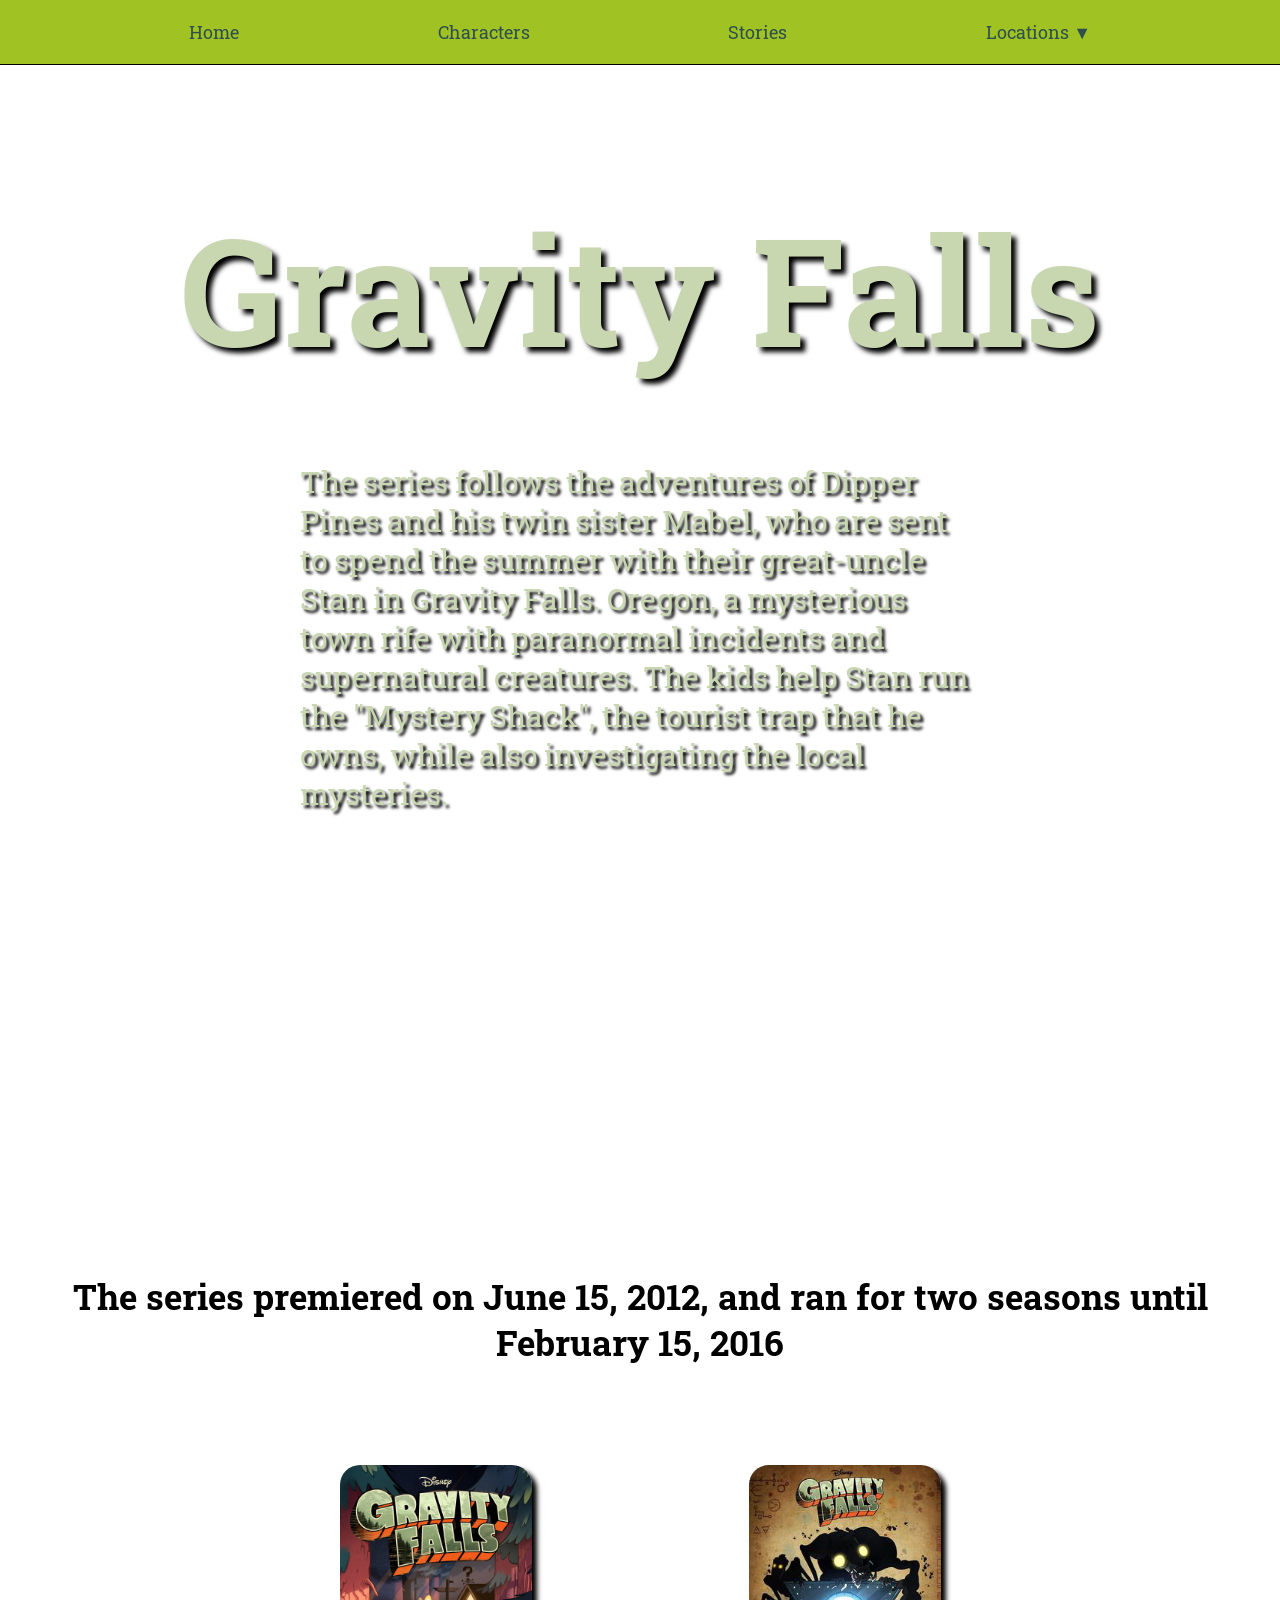
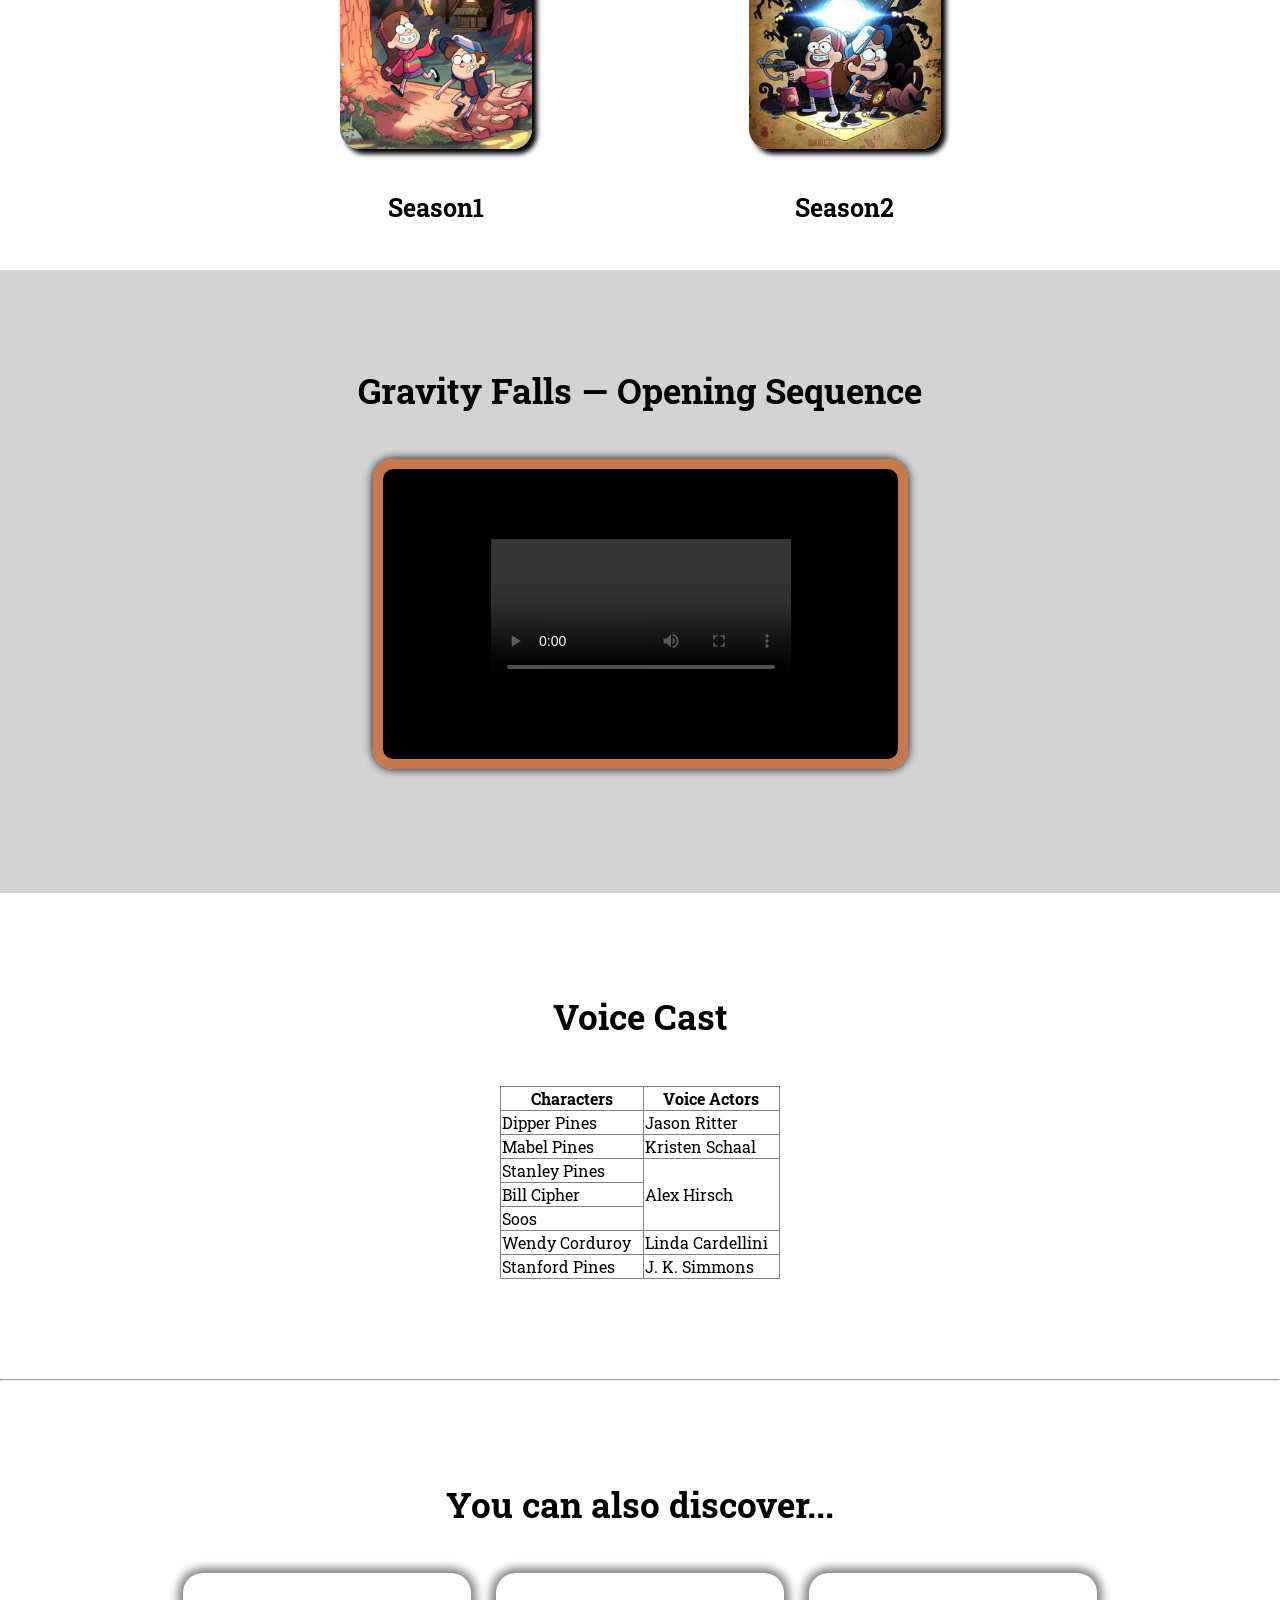
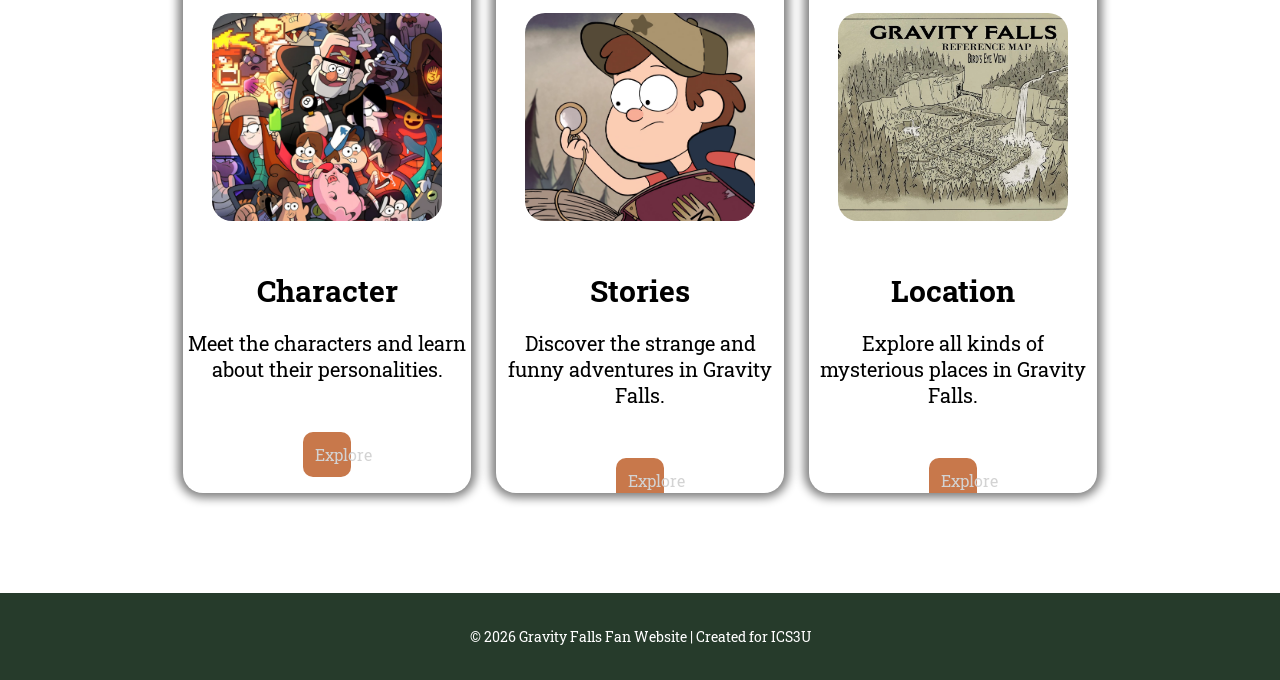
<file: index.html>
<!DOCTYPE html>
<html>
<head>
	<link rel="preconnect" href="https://fonts.googleapis.com">
    <link rel="preconnect" href="https://fonts.gstatic.com" crossorigin>
    <link href="https://fonts.googleapis.com/css2?family=Roboto+Slab:wght@100..900&display=swap" rel="stylesheet">
	<style>
		*{
			font-family: Roboto Slab;
			box-sizing: border-box;
		}
		
		
		.bar{
			background-color: rgb(160, 195, 35 );
			padding: 20px 30px;
			transition: 0.3s;
            display: inline-block;
		}
		.bar:hover{
			background-color: rgb(200, 120, 75 );
			padding: 20px 30px;
			transition: 0.3s;
            display: inline-block;
            border-radius: 10px;
		}
		.nav{
			position: sticky;
			top: 0;
            background-color: rgb(160, 195, 35 );
            padding: 0px 20px;
            width: 100%;
            border-bottom: 1px solid black;
            justify-content: space-evenly;
            display: flex;
            align-items: center;
            box-sizing: border-box;
            z-index: 1000;
        }
		.nav a{
			font-size: 18px;
			text-decoration: none;
			color:darkslategray;
		}
			
		body{
			background-image: 
			url(https://images.squarespace-cdn.com/content/v1/510f1edee4b0e3b888bd8707/1546668105333-QUFGRCH6BQW1C0J3J1M5/GF_17.jpg?format=1500w);
			background-size: 100%;
			margin: 0;
			background-repeat: no-repeat;

		}
		.dropdown {
            position: relative;
        }
        .dropdown-content {
            display: none;
            position: absolute;
            top: 100%;
            left: 0;
            min-width: 166px;
            background-color: rgb(160, 195, 35 );
            z-index: 1000;
        }


        .dropdown:hover .dropdown-content {
            display: block;
            border-top: 1px solid black;
        }


        .dropdown-content a {
            display: block;
            padding: 12px 15px;
            font-size: 15px;
            border-bottom: 1px solid black;
        }


        .dropdown-content a:hover {
            background-color:rgb(200, 120, 75 );
            
        }
		#Introduction{
			margin-left: 300px;
			margin-right: 300px;
			color: rgb(200, 215, 175 );
			text-shadow: 3px 3px 3px black;
			margin-top: -50px;
			font-size: 30px;
		}
		#title{
			font-size: 150px;
			text-align: center;
			color: rgb(200, 215, 175 );
			text-shadow: 5px 5px 5px black;
		}
		.row{
			text-align: center;
			margin-top: 460px;
		}
		
        
        
       
       .title2{
       	    font-size: 35px;
            text-align: center;
       }
       
            
       
       .video {
           text-align: center;
           padding-top: 50px;
           padding-bottom: 120px;
           background-color: lightgray;
           
           width: 100%;
       }

       .video iframe {
           width: 535px;
           height: 310px;
           border: none;
           border: 10px solid rgb(200, 120, 75 );
           border-radius: 20px;
           box-shadow: 0px 0px 10px 0px black;
       }
       .poster-container{
           display: flex;
           justify-content: center;
           gap: 25px;
           margin-top: 100px;
       }
       .poster{
       	   width: 30%;
           
           
           
           
       }
       .poster img{
       	    width: 50%;
            height: 70%;
            margin: 0 auto;
            display: block;
            border-radius:20px;
            box-shadow: 5px 5px 5px black;
       }
       .poster h3{
       	    display: block;
            font-size: 25px;
            color: black;
            padding: 12px;
            margin: 30px auto;
            text-decoration: none;
       }
       .actor{
       	    margin: 100px 500px;
       }
       .species{
       	    width: 90%;
       	    margin: 100px auto;
       	    text-align: center;
       }
       .card-container{
       	    display: flex;
       	    justify-content: center;
       	    gap: 25px;
       }
       .card{
       	    width: 25%;
       	    height: 520px;
       	    border-radius: 20px;
       	    overflow: hidden;
       	    box-shadow: 0 0 10px 5px gray;
       }
       .card img{
       	    width: 80%;
       	    height: 40%;
       	    object-fit: cover;
       	    margin: 40px auto;
       	    display: block;
       	    border-radius: 20px;
       }
       .card a{
       	    display: block;
       	    background-color: rgb(200, 120, 75 );
       	    color: lightgray;
       	    padding: 12px;
       	    margin: 0 120px;
       	    text-decoration: none;
       	    border-radius: 10px;
       	    margin-top: 50px;
       }
       .card a:hover{
       	    display: block;
       	    background-color: rgb(160, 195, 35 );
       	    color: white;
       	    padding: 12px;
       	    margin: 0 120px;
       	    text-decoration: none;
       	    border-radius: 10px;
       	    margin-top: 50px;
       }
       .card h1{
       	    font-size: 30px;
       	    margin-top: 50px;
       }
       .card p{
       	    font-size: 20px;
       	    margin-top: 20px;
       	    margin-bottom: 50px;
       }
       footer {
            text-align: center;
            padding: 20px;
            background-color: #263b2b;
            color: white;
            font-size: 14px;
       }
	</style>
<body>
	
	<nav class="nav">
		<div class="bar"><a href="index.html">Home</a></div>
		<div class="bar"><a href="character.html">Characters</a></div>
		<div class="bar"><a href="stories.html">Stories</a></div>
		
		<div class=dropdown>
		    <div class="bar"><a href="location.html">Locations ▼</a></div>
		    <div class="dropdown-content">
		    	<a href="shack.html">Mystery Shack</a>
		    	<a href="tent.html">Tent of Telepathy</a>
		    	<a href="forest.html">Forest</a>
		    	<a href="lake.html">Gravity Falls Lake</a>
		    	<a href="mansion.html">Northwest Mansion</a>
		    </div>
        </div>

	</nav>
	
<h2 id=title>Gravity Falls</h2>

<p id=Introduction>The series follows the adventures of Dipper Pines and his twin sister Mabel, who are sent to spend the summer with their great-uncle Stan in Gravity Falls. Oregon, a mysterious town rife with paranormal incidents and supernatural creatures. The kids help Stan run the "Mystery Shack", the tourist trap that he owns, while also investigating the local mysteries.</p>


<div class="row">
	<h4 class=title2>The series premiered on June 15, 2012, and ran for two seasons until February 15, 2016</h4>
    <div class="poster-container">
    
    <div class="poster">
        <img src="season1-poster.png">
        <h3>Season1</h3>
    </div>
    
    <div class="poster">
        <img src="season2_poster.png">
        <h3>Season2</h3>
    </div>

    </div>
</div>



<div class=video>
	<h4 class="title2">Gravity Falls — Opening Sequence</h4>
	<iframe
        src="opening animation.mp4"
        title="Gravity Falls Trailer"
        allowfullscreen>
    </iframe>
</div>

<div class="actor">
	<h4 class="title2">Voice Cast</h4>
	<table border="1" style="border-collapse: collapse; width: 100%;">
  <tr>
    <th>Characters</th>
    <th>Voice Actors</th>
  </tr>
  <tr>
    <td>Dipper Pines</td>
    <td>Jason Ritter</td>
  </tr>
  <tr>
   <tr>
    <td>Mabel Pines</td>
    <td>Kristen Schaal</td>
  </tr>	
    <td>Stanley Pines</td>
    <td rowspan="3">Alex Hirsch</td>
    
  </tr>
  <tr>
    <td>Bill Cipher</td>
  </tr>
  <tr>
    <td>Soos</td>
  </tr>
  <tr>
    <td>Wendy Corduroy</td>
    <td>Linda Cardellini</td>
  </tr>
  <tr>
    <td>Stanford Pines</td>
    <td>J. K. Simmons</td>
  </tr>
</table>
</div><hr>

<div class=species>
	<h4 class="title2">You can also discover...</h4>
	
	<div class="card-container">
		
		<div class="card">
			<img src="character.png">
			<h1>Character</h1>
			<p>Meet the characters and learn about their personalities.</p>
            <a href="character.html">Explore</a>
		</div>
		
		<div class="card">
			<img src="stories.png">
			<h1>Stories</h1>
			<p>Discover the strange and funny adventures in Gravity Falls.</p>
            <a href="stories.html">Explore</a>
		</div>
		
		<div class="card">
			<img src="location.png">
			<h1>Location</h1>
			<p>Explore all kinds of mysterious places in Gravity Falls.</p>
            <a href="location.html">Explore</a>
		</div>

	</div>
</div>

<footer>
  <p>© 2026 Gravity Falls Fan Website | Created for ICS3U</p>
</footer>

</body>
</html>
</file>
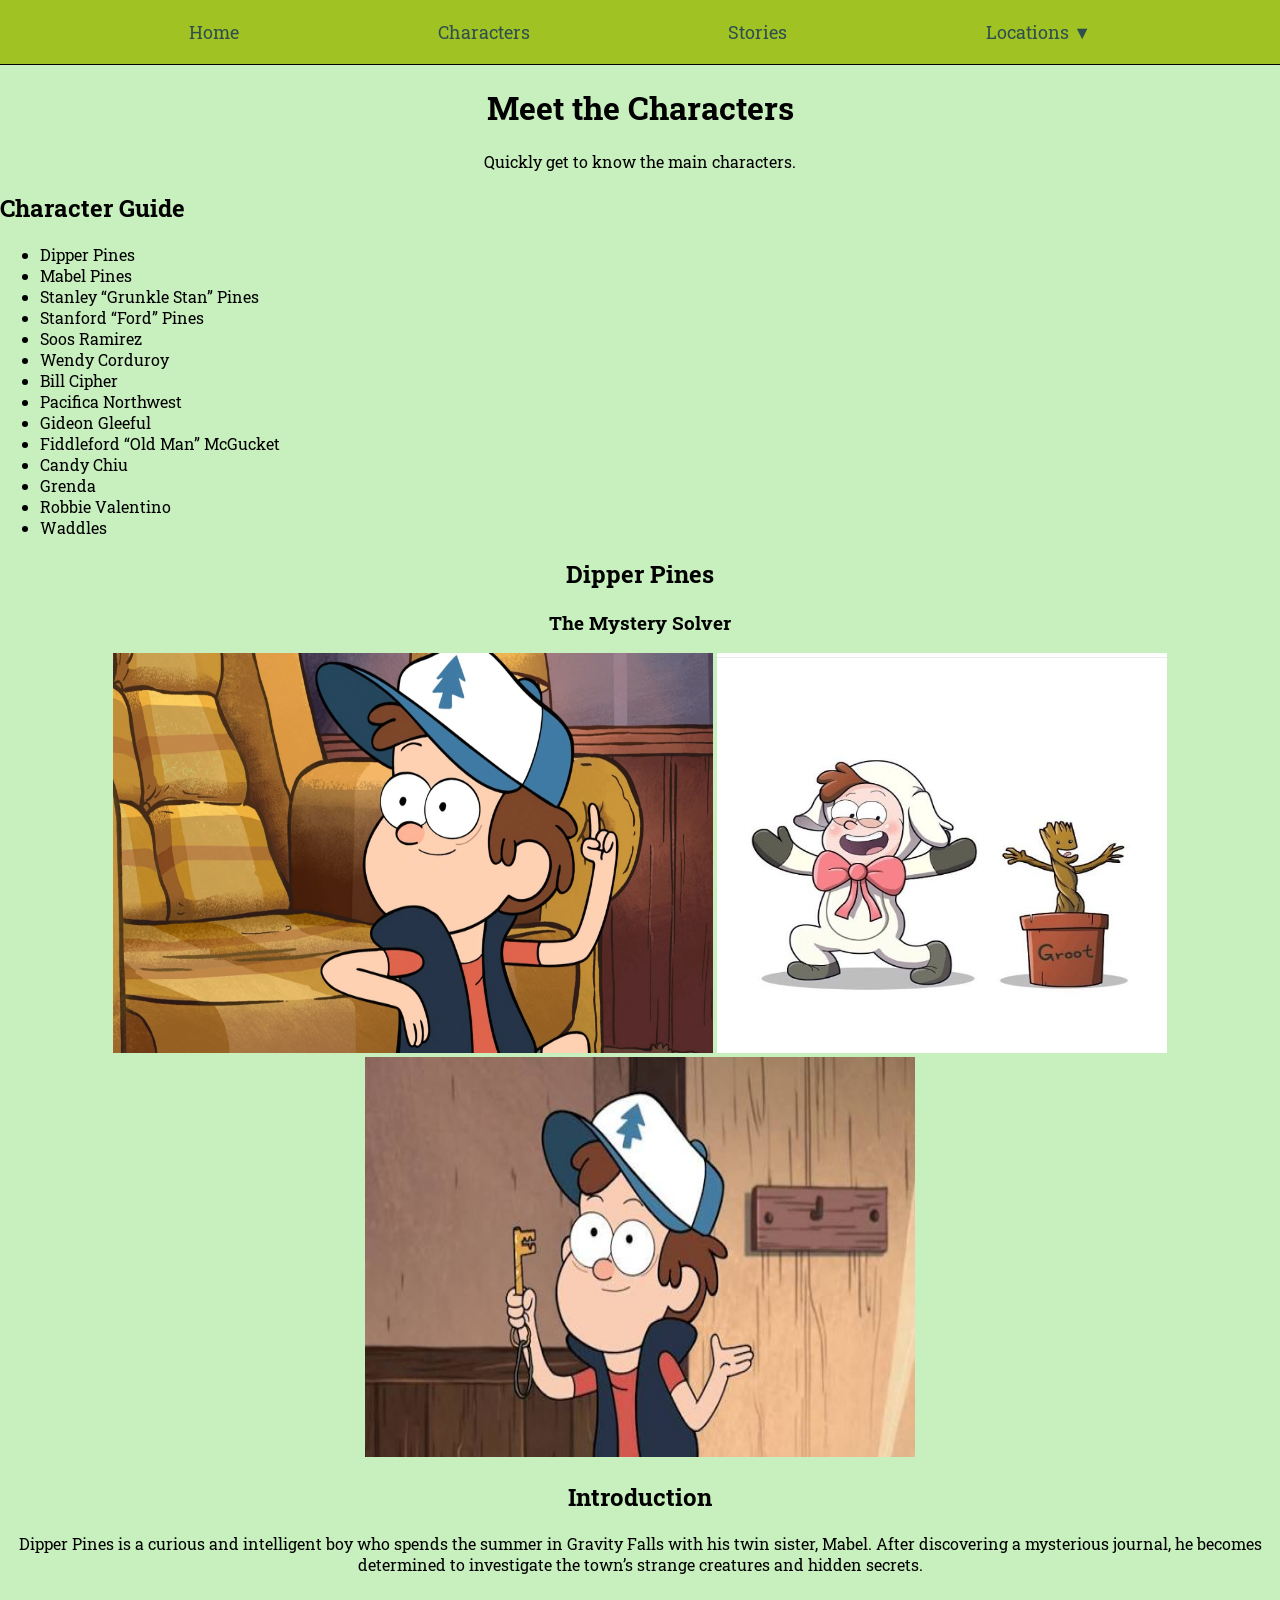
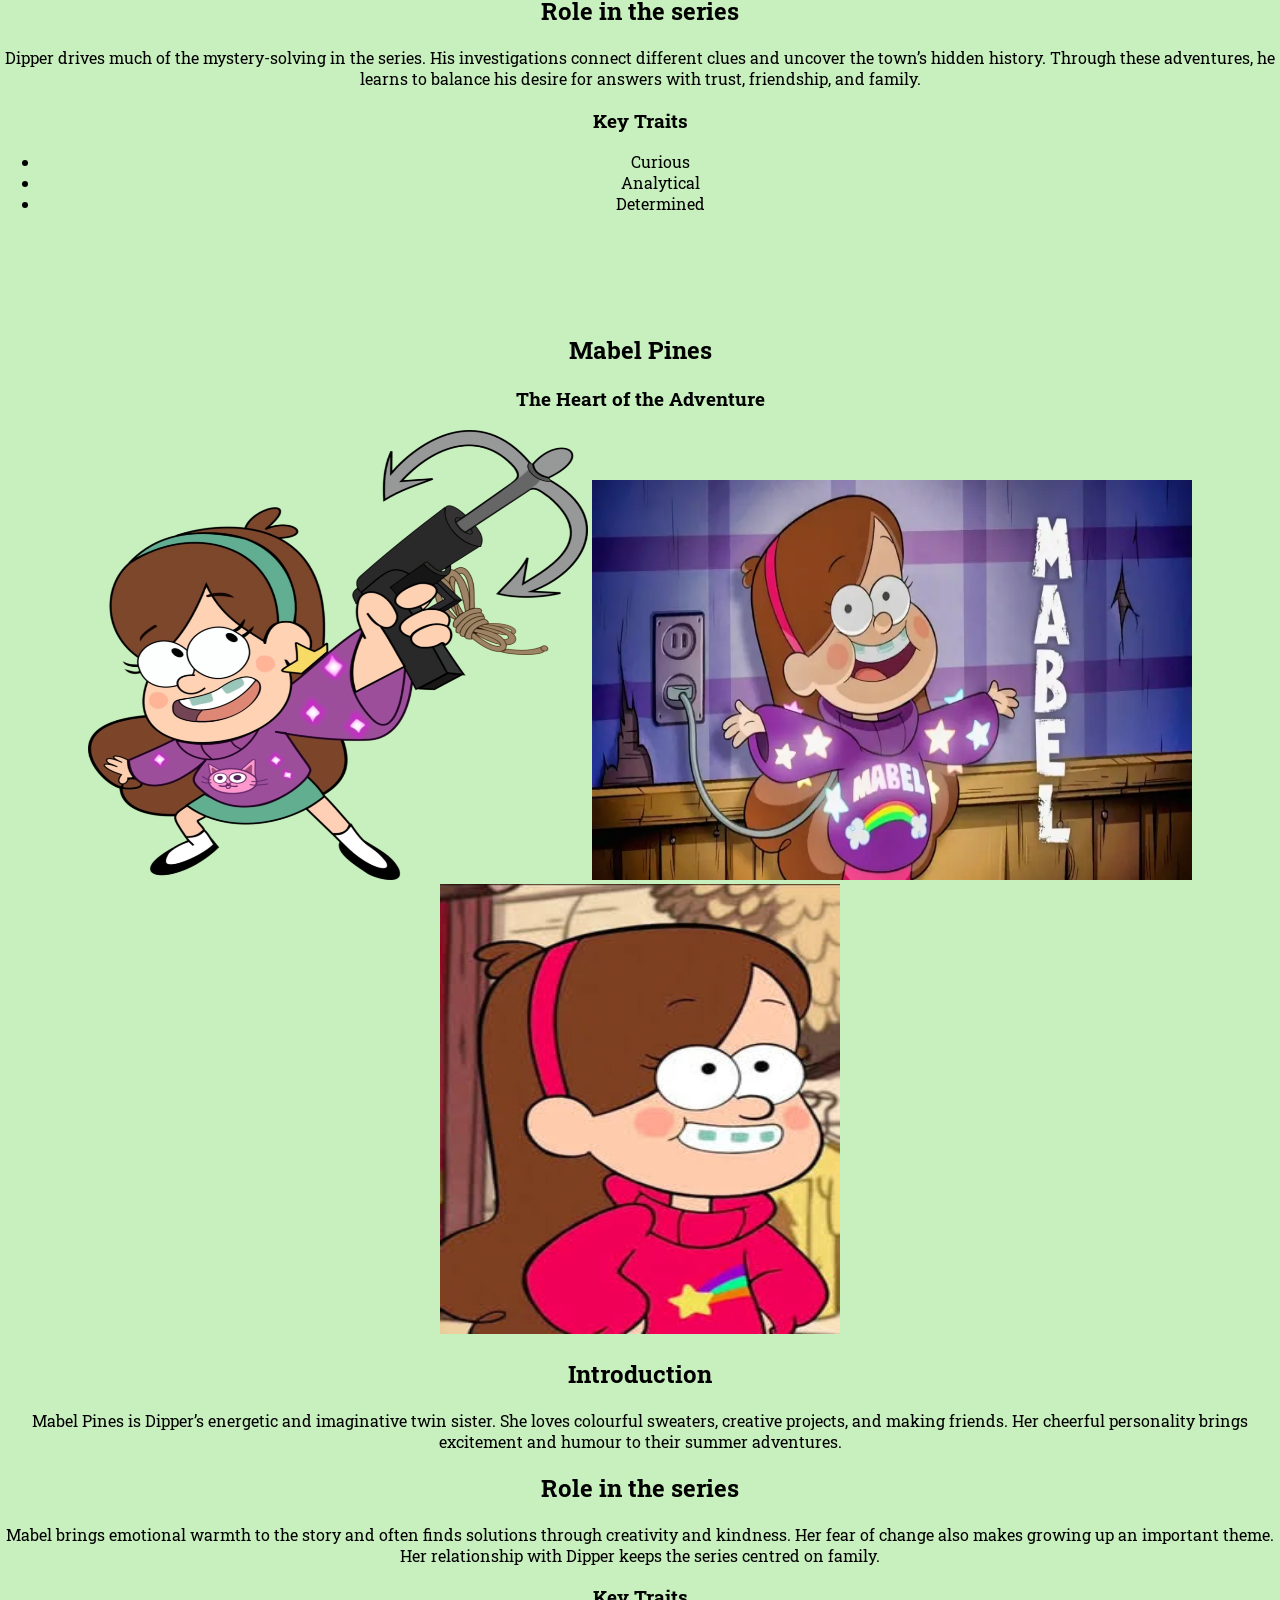
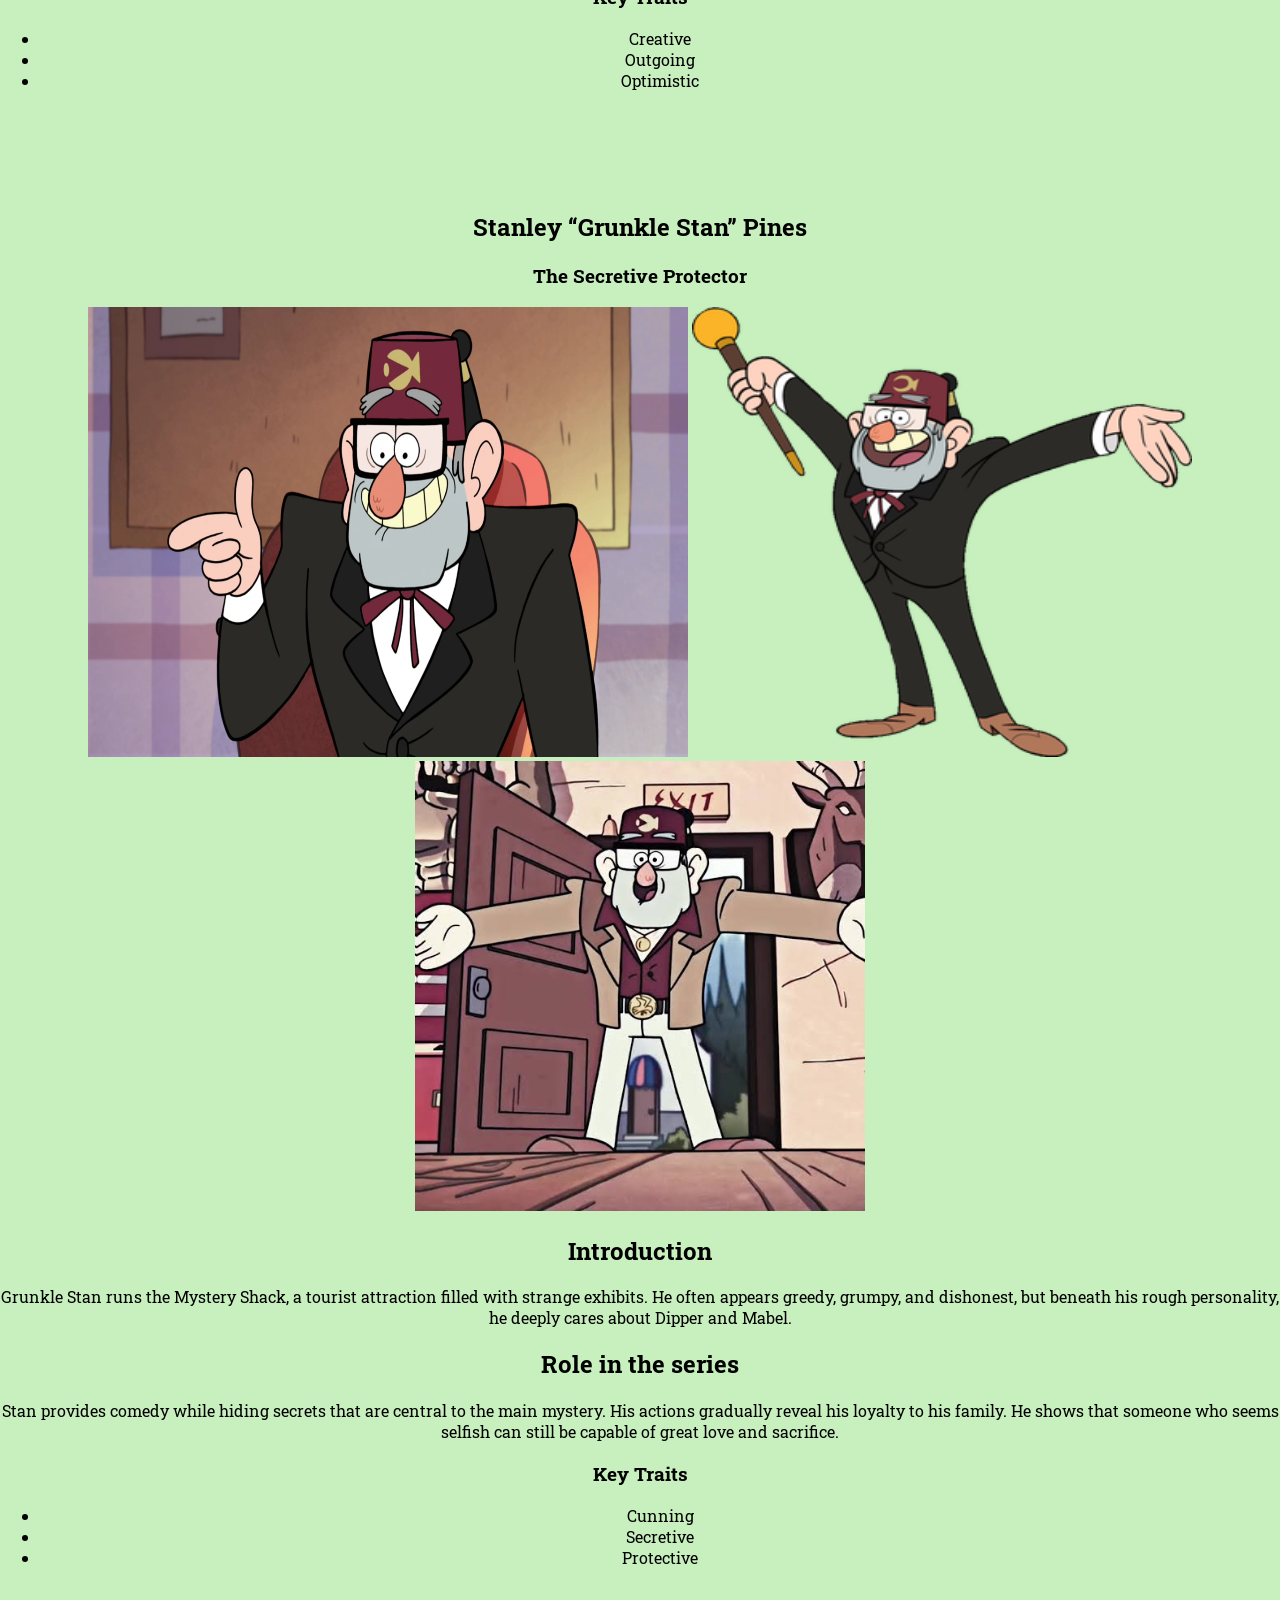
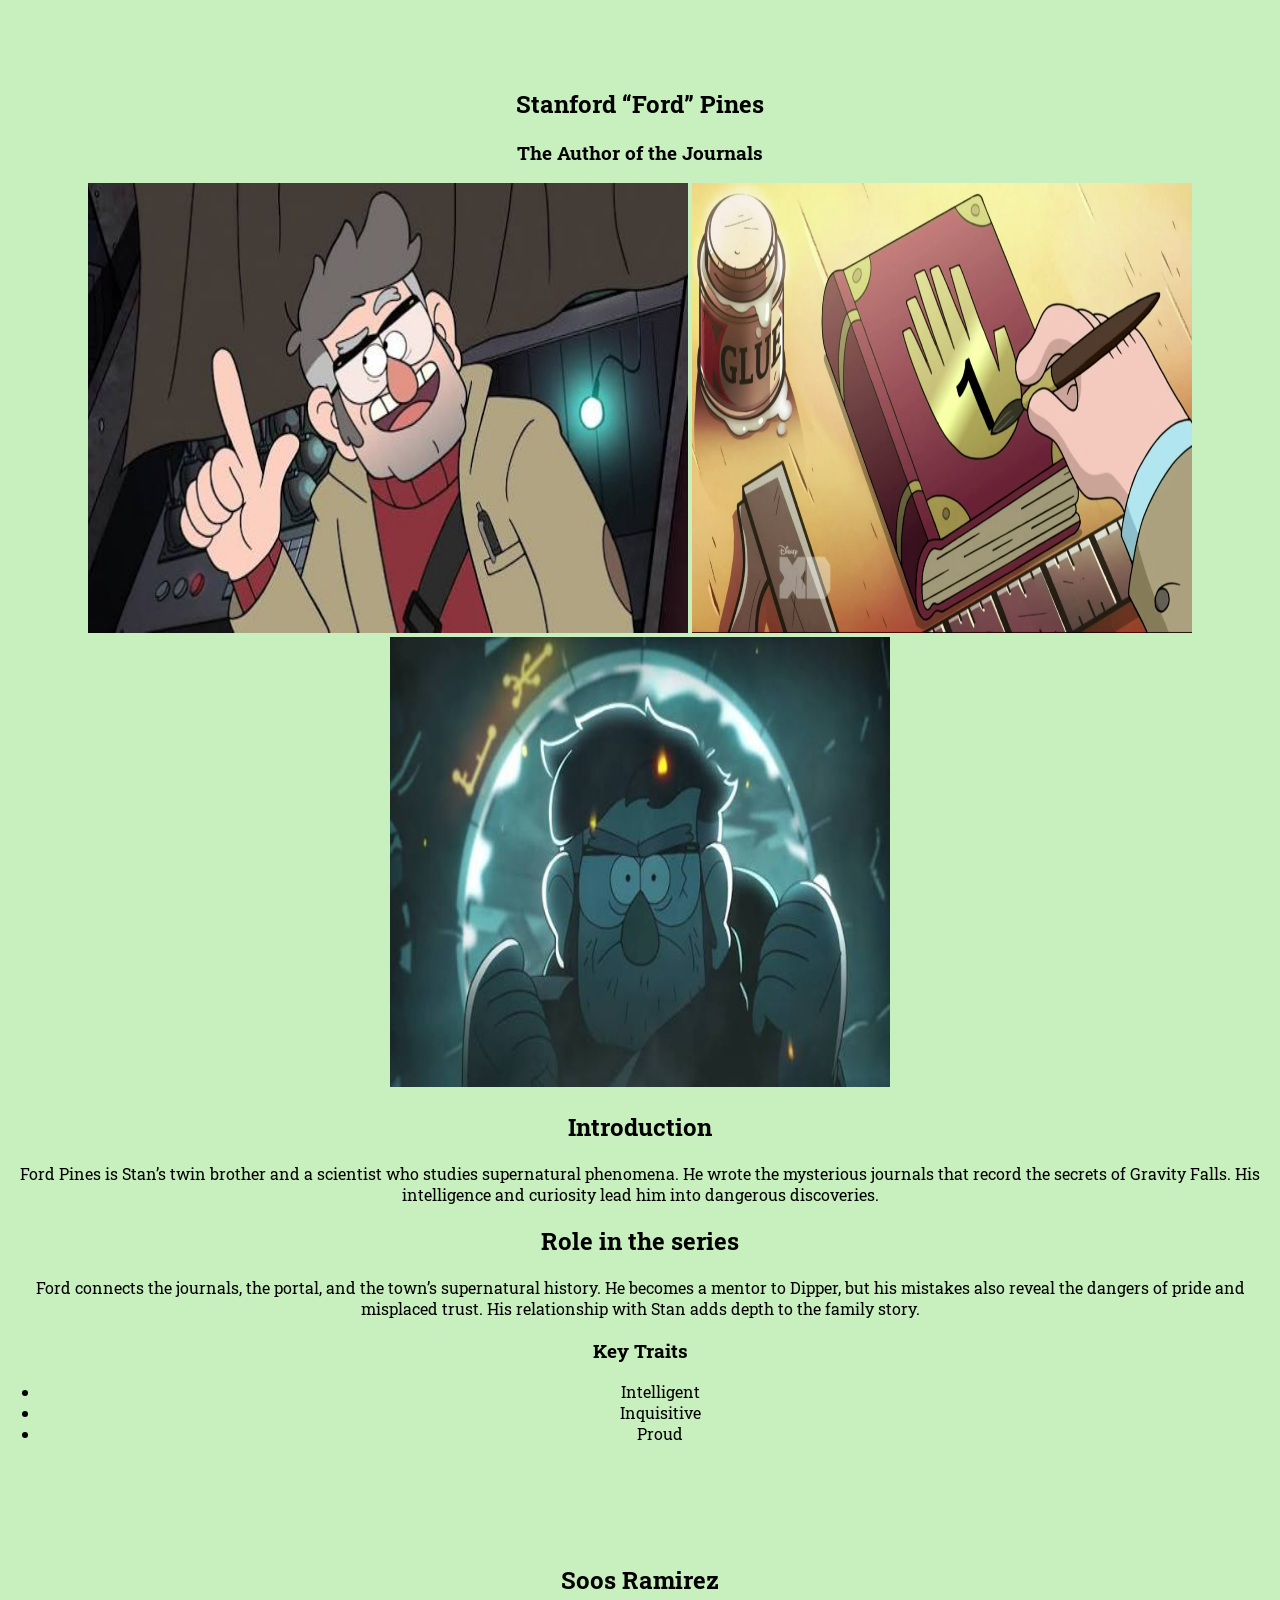
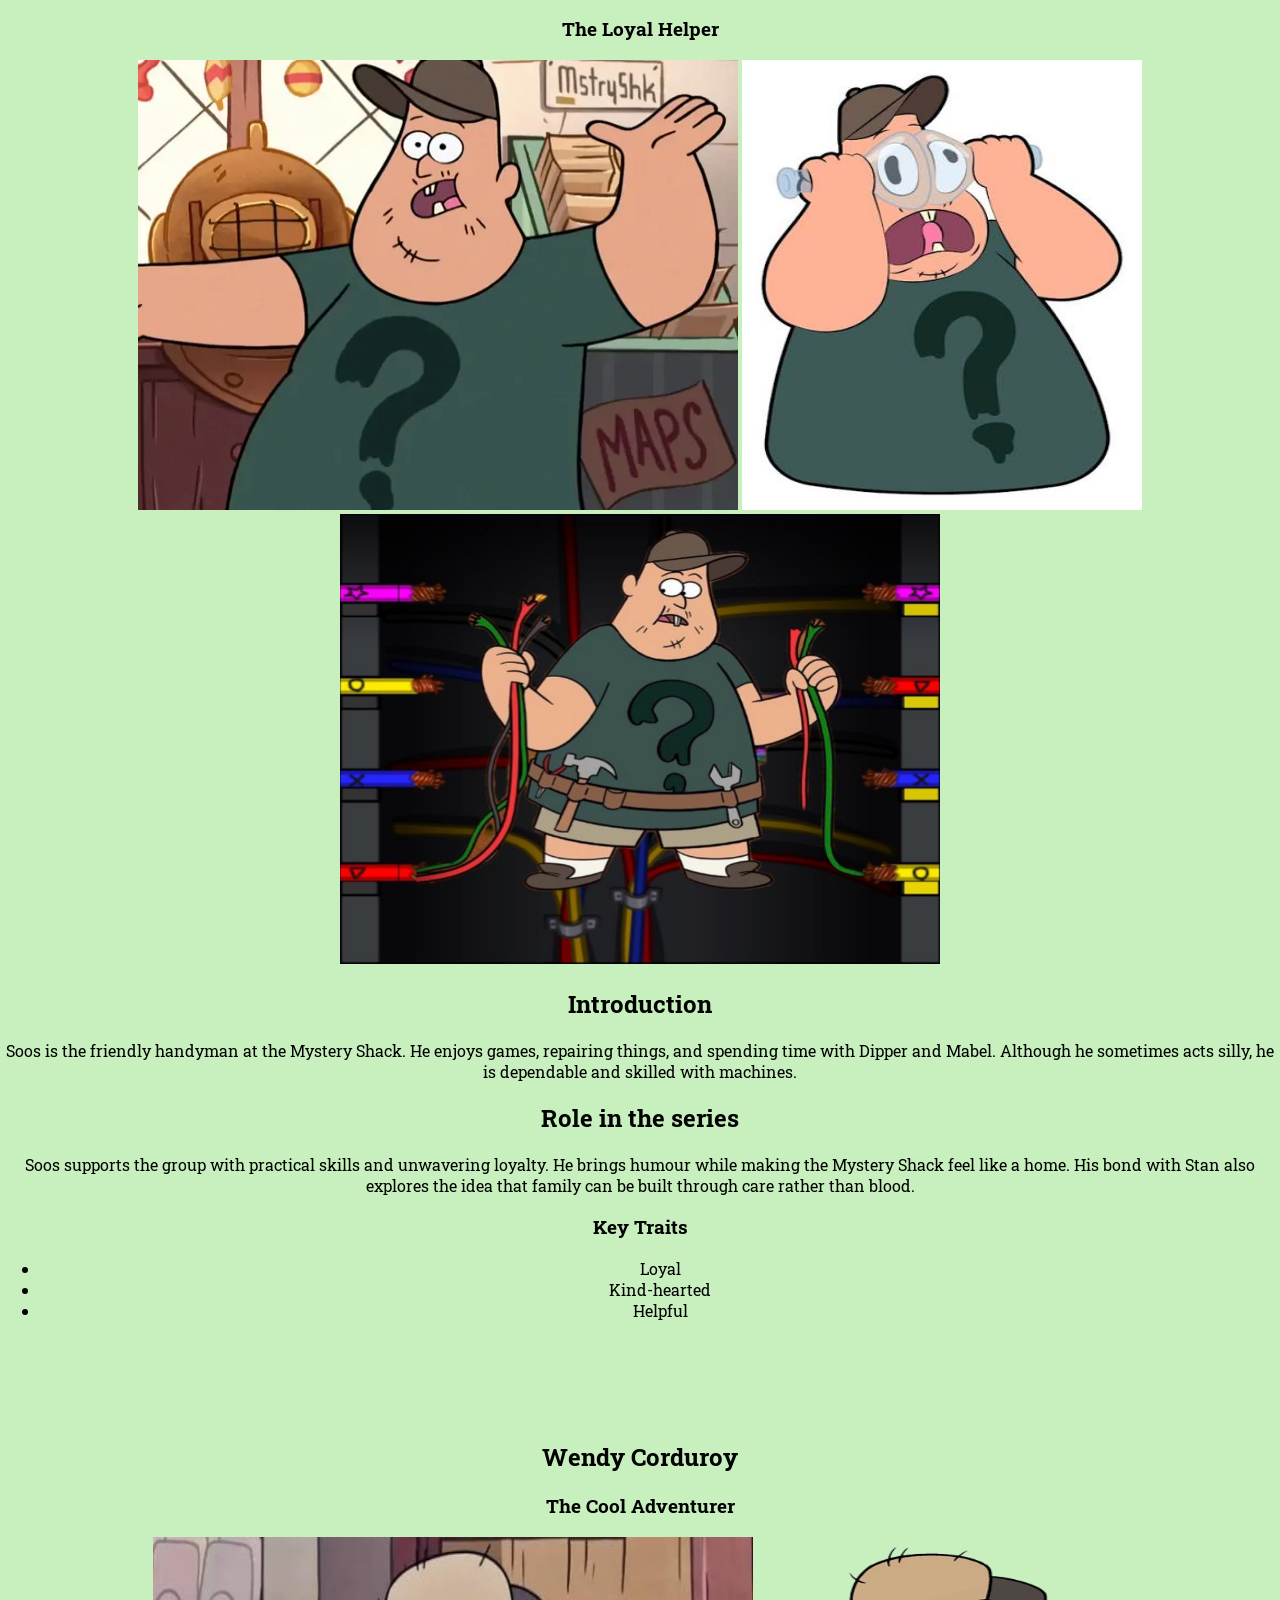
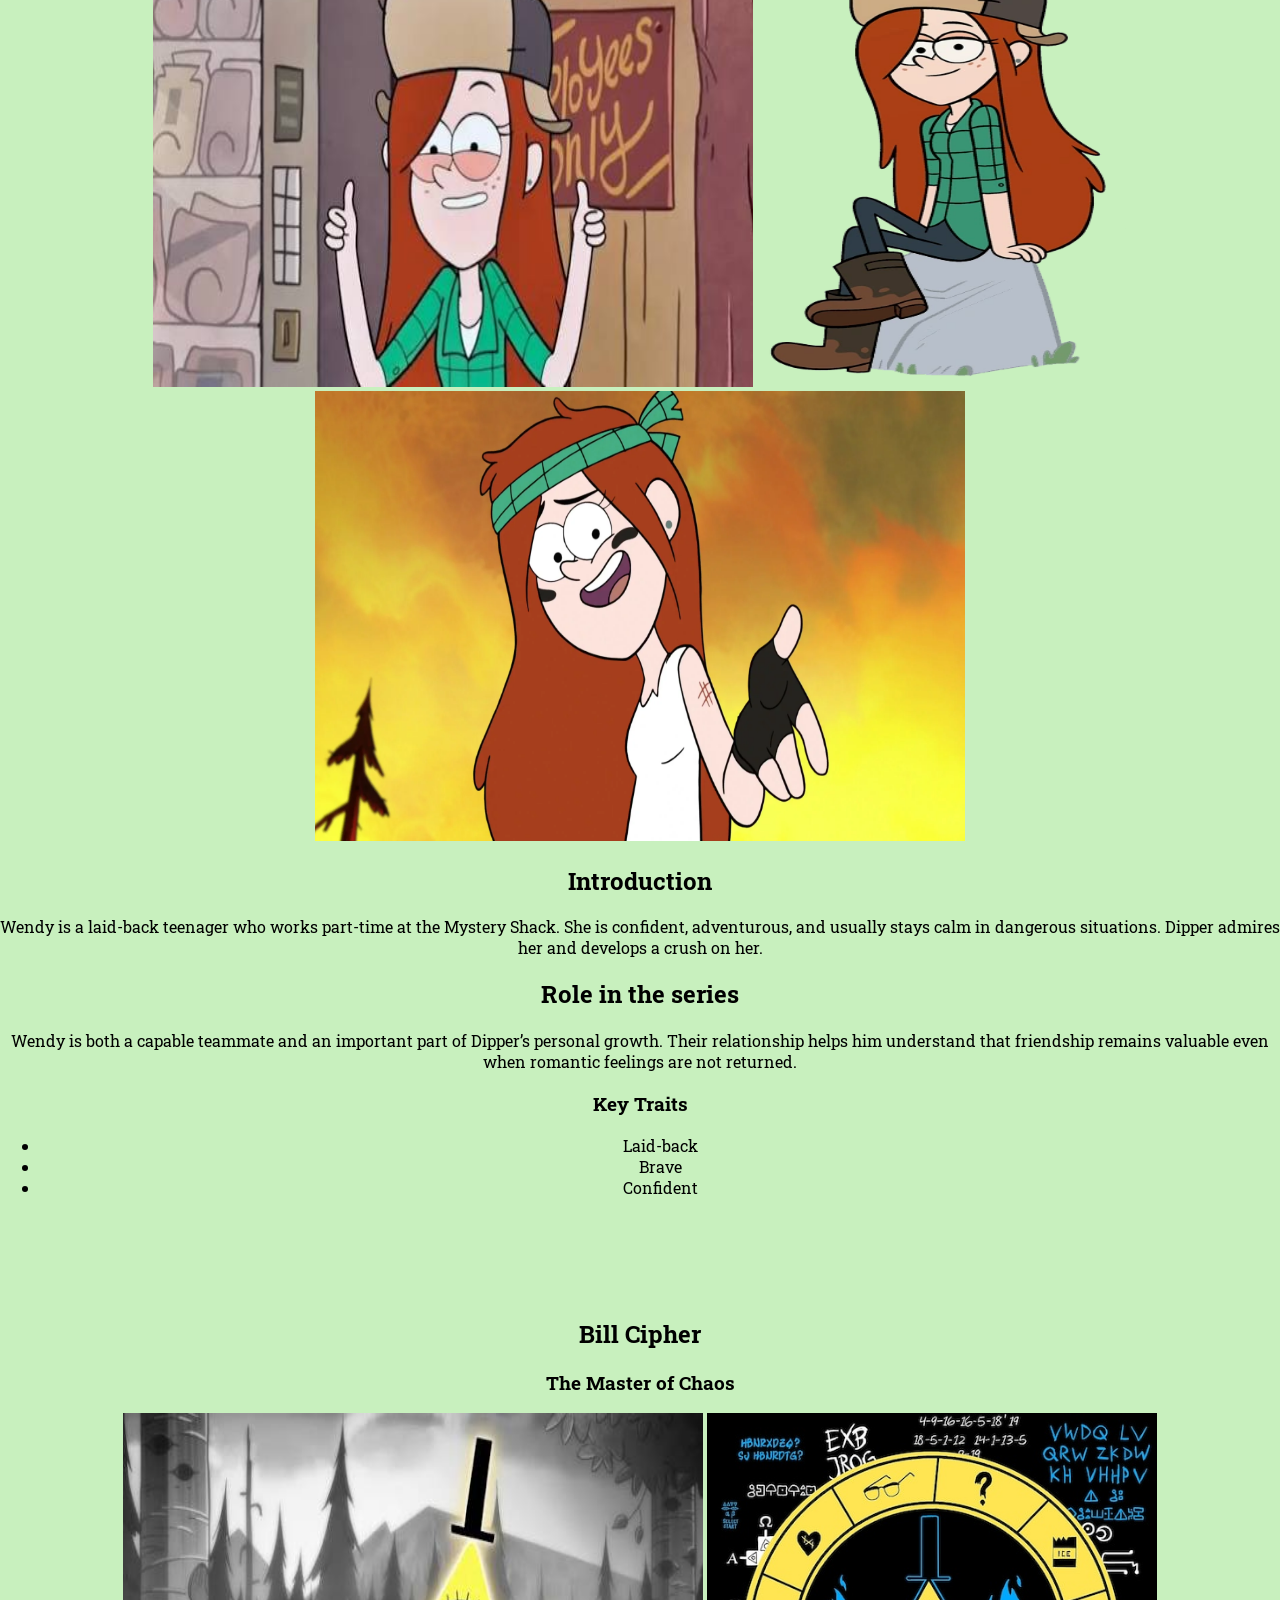
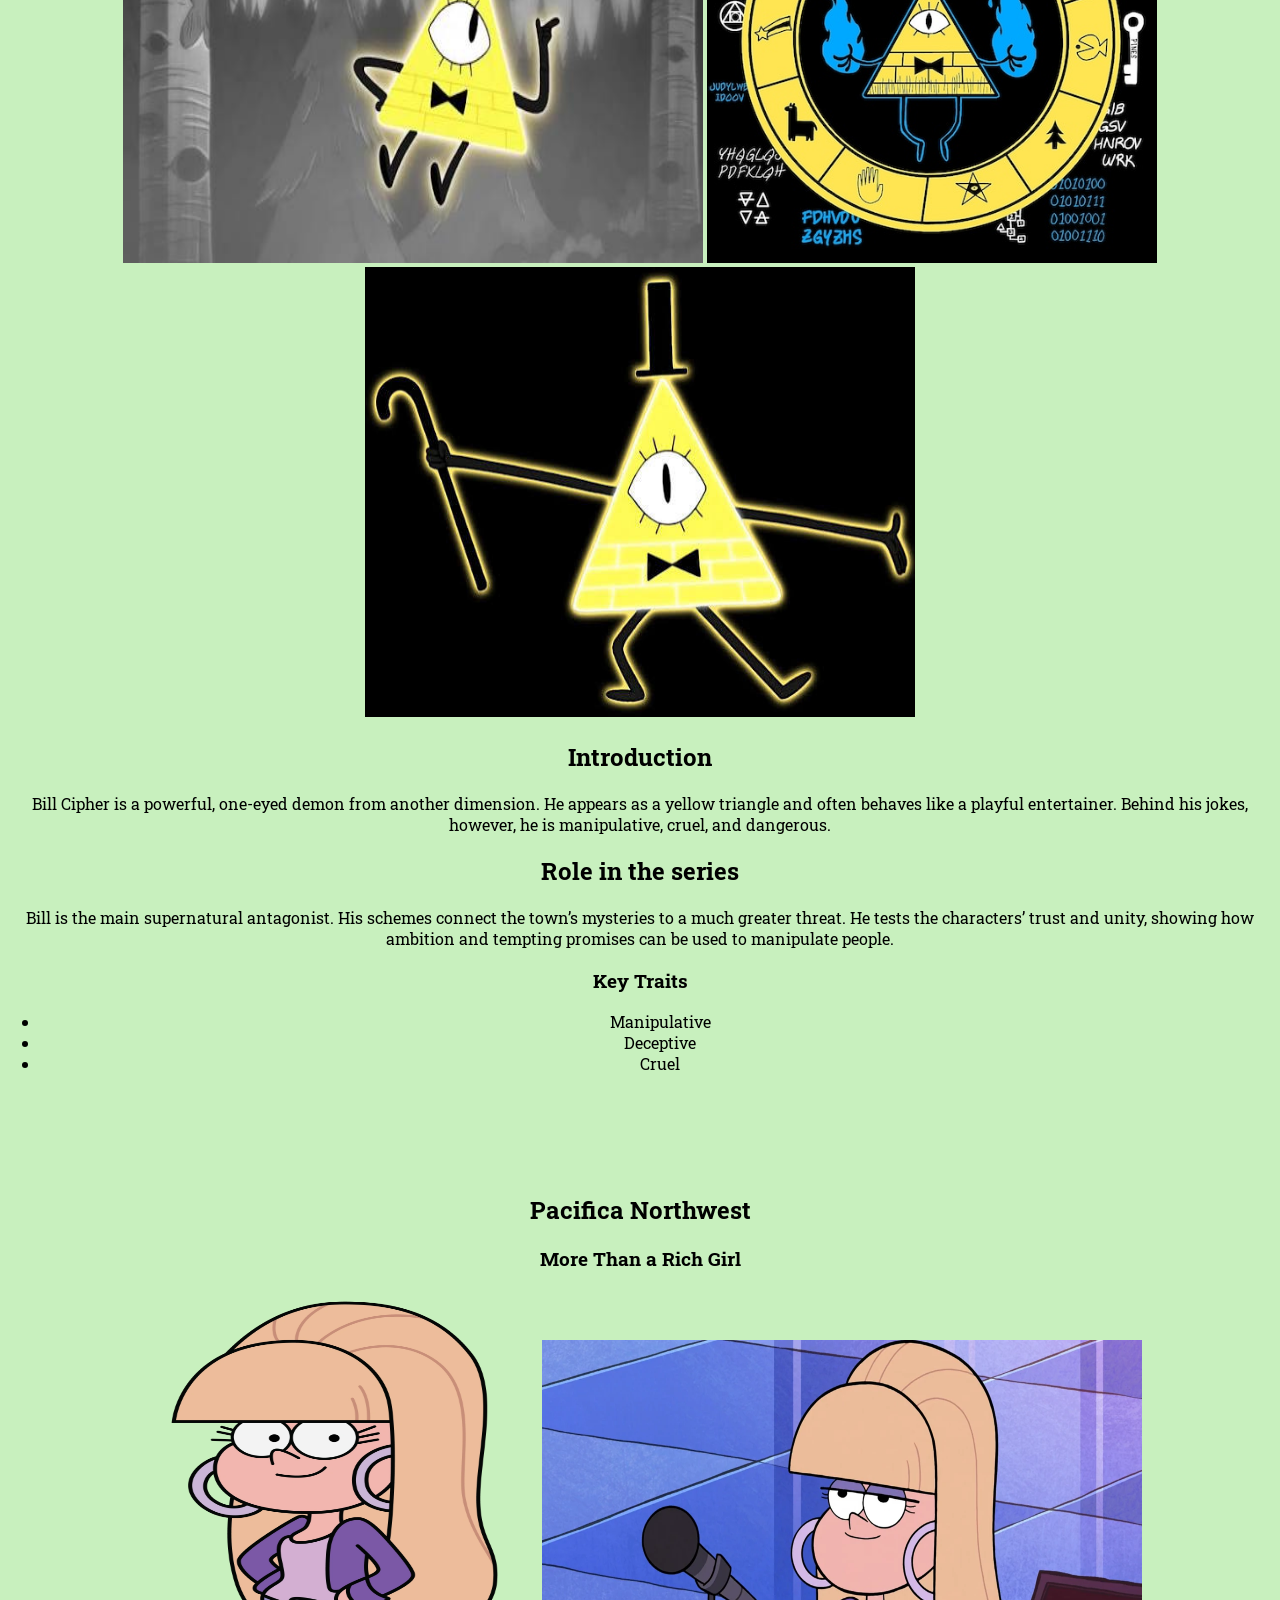
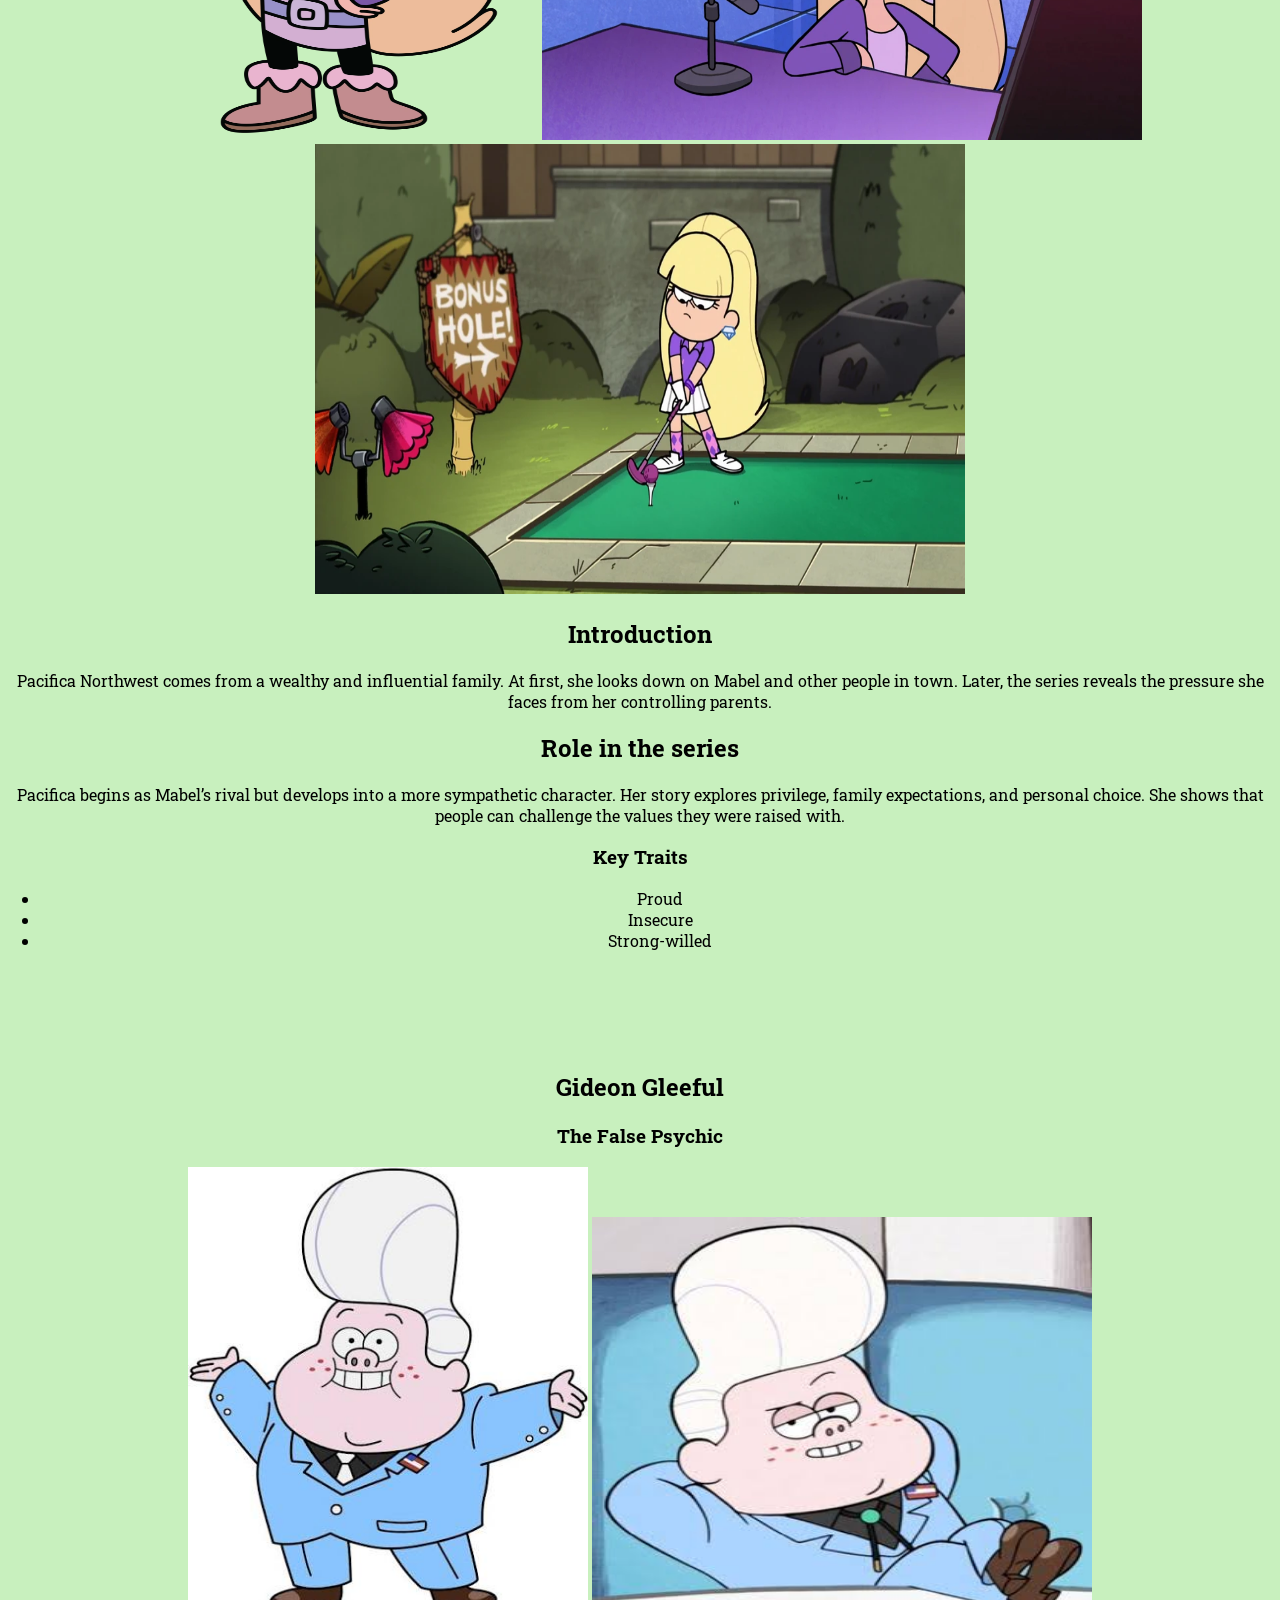
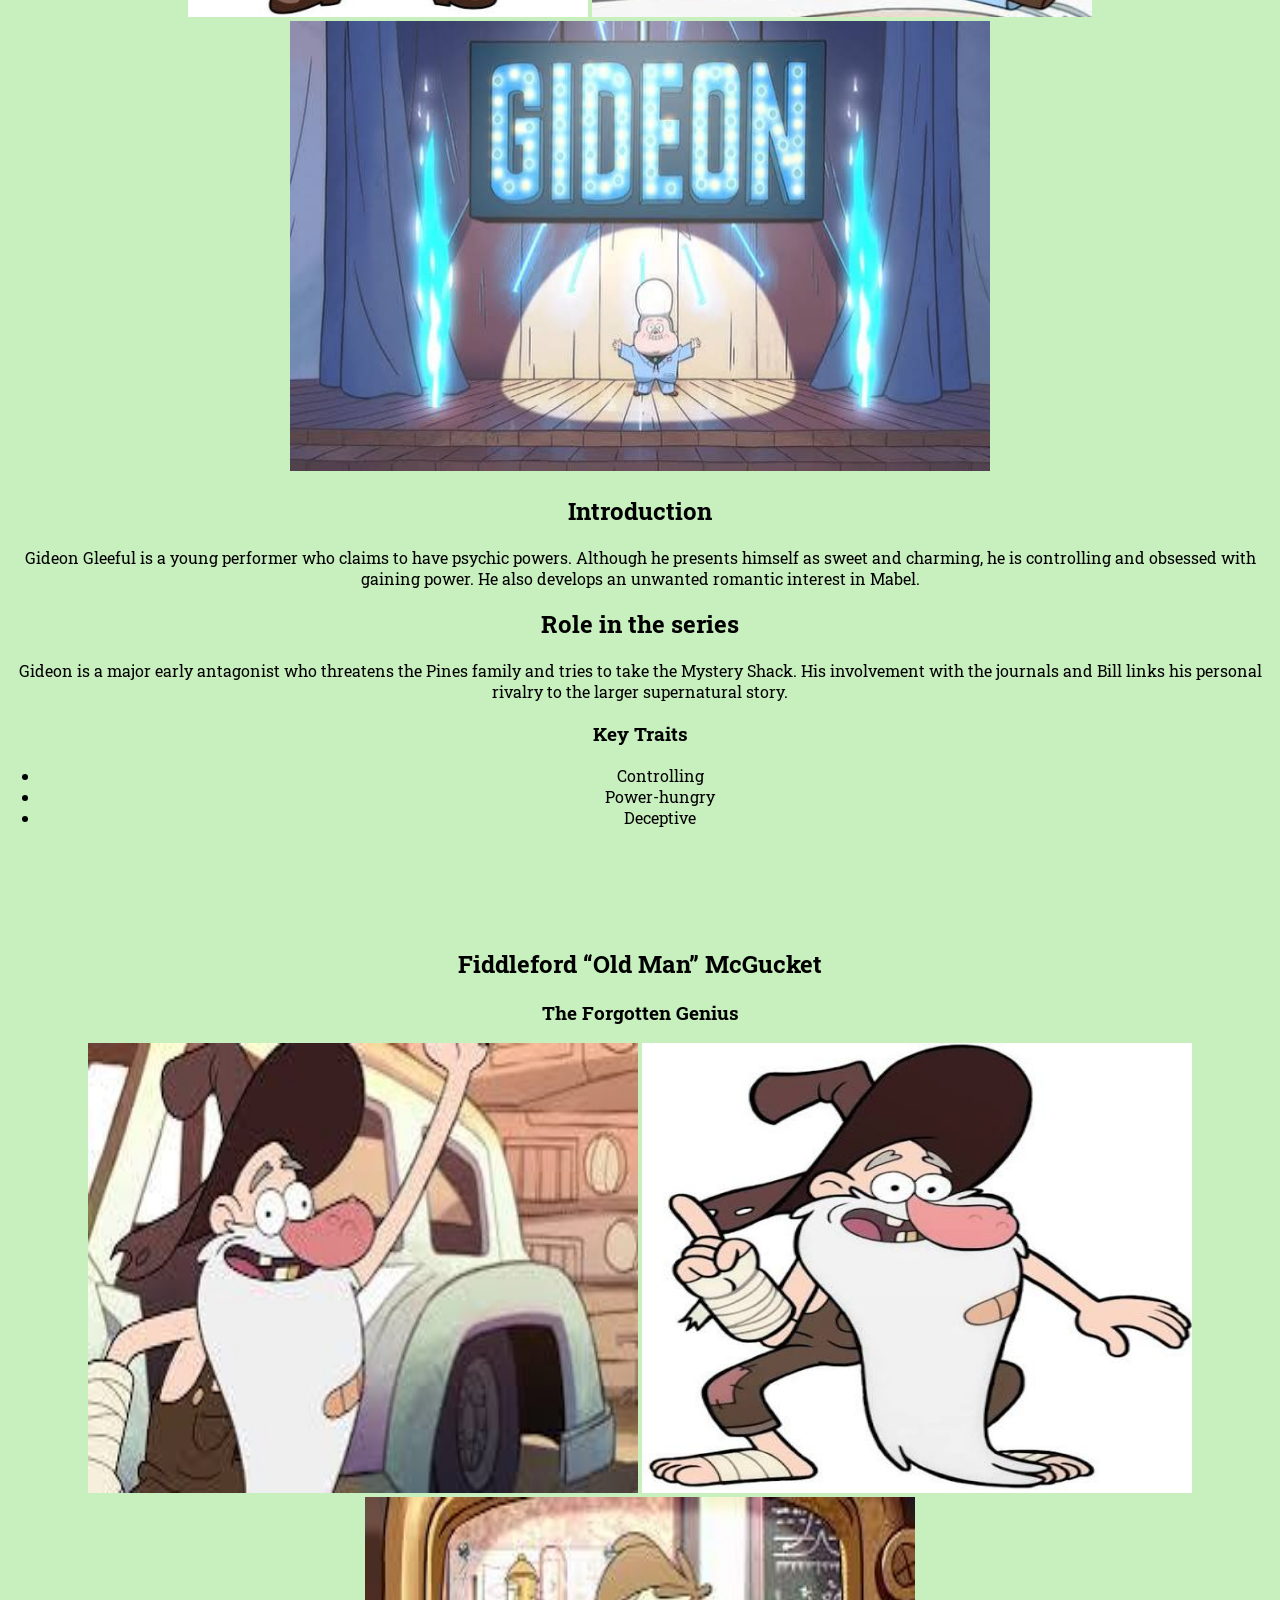
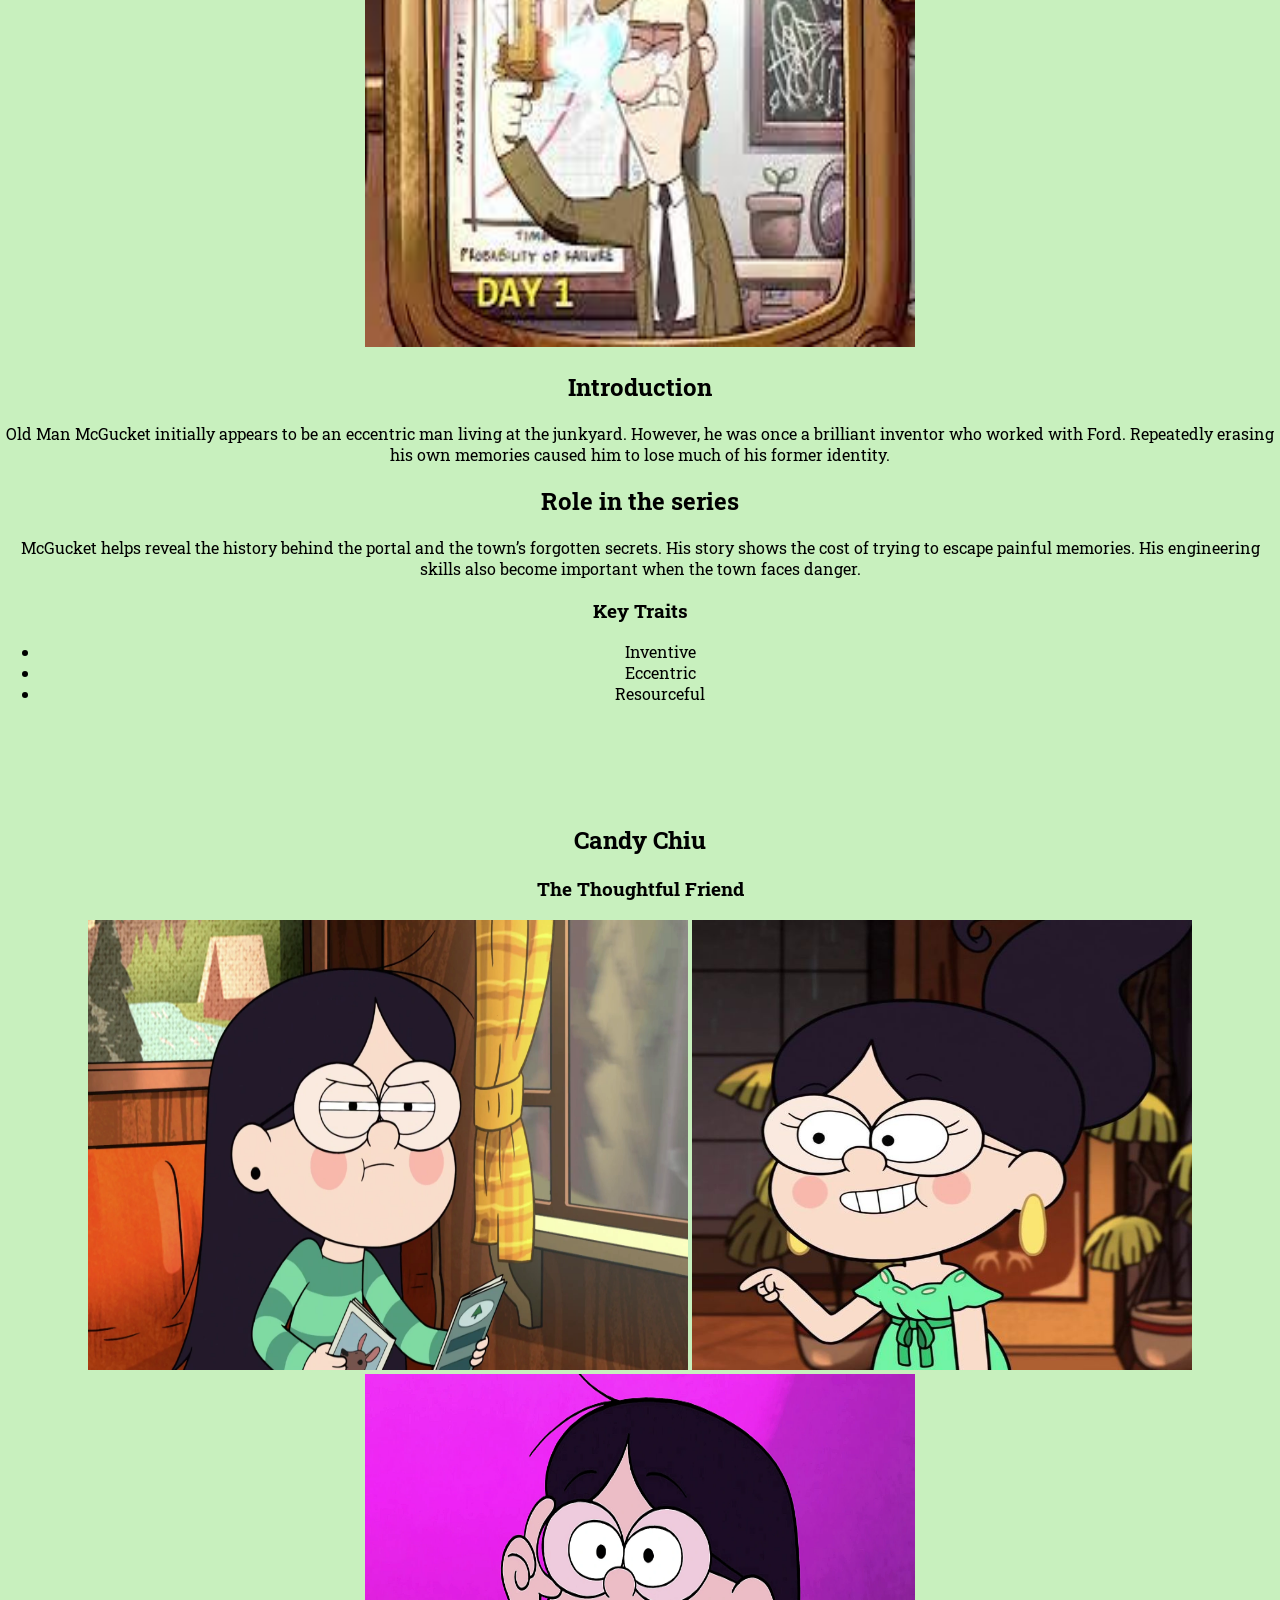
<file: character.html>
<!DOCTYPE html>
<html>
<head>
	<link rel="preconnect" href="https://fonts.googleapis.com">
    <link rel="preconnect" href="https://fonts.gstatic.com" crossorigin>
    <link href="https://fonts.googleapis.com/css2?family=Roboto+Slab:wght@100..900&display=swap" rel="stylesheet">
    <style>
		*{
            font-family: Roboto Slab;
            box-sizing: border-box;
        }
        body{
            margin: 0;
            background-color: rgb(200, 240, 190);
        }
        .bar{
            background-color: rgb(160, 195, 35 );
            padding: 20px 30px;
            transition: 0.3s;
            display: inline-block;
        }
        .bar:hover{
            background-color: rgb(200, 120, 75 );
            padding: 20px 30px;
            transition: 0.3s;
            display: inline-block;
            border-radius: 10px;
        }
        .nav{
            position: sticky;
            top: 0;
            background-color: rgb(160, 195, 35 );
            padding: 0px 20px;
            width: 100%;
            border-bottom: 1px solid black;
            justify-content: space-evenly;
            display: flex;
            align-items: center;
            box-sizing: border-box;
            z-index: 1000;
        }
        .nav a{
            font-size: 18px;
            text-decoration: none;
            color:darkslategray;
        }
        .dropdown {
            position: relative;
        }
        .dropdown-content {
            display: none;
            position: absolute;
            top: 100%;
            left: 0;
            min-width: 166px;
            background-color: rgb(160, 195, 35 );
            z-index: 1000;
        }


        .dropdown:hover .dropdown-content {
            display: block;
            border-top: 1px solid black;
        }


        .dropdown-content a {
            display: block;
            padding: 12px 15px;
            font-size: 15px;
            border-bottom: 1px solid black;
        }


        .dropdown-content a:hover {
            background-color:rgb(200, 120, 75 );
            
        }
	    
	    .characters-content{
	    	padding-bottom: 0px;
	    }
        .character-card{
            margin-bottom: 120px;
        }
	    .character-guide a{
	    	text-decoration: none;
	    	color:black;
	    }
	    .character-guide a:hover{
	    	color:rgb(240, 150, 54);
	    }

	    #DipperPines1{
	    	width:600px;
	    	height:400px;
	    }
	    #DipperPines2{
	    	width:450px;
            height:400px;
	    }
	    #DipperPines3{
	    	width:550px;
            height:400px;
	    }
	    #MabelPines1{
	    	width:500px;
            height:450px;
	    }
	    #MabelPines2{
	    	width:600px;
            height:400px;
	    }
	    #MabelPines3{
	    	width:400px;
            height:450px;
	    }
	    #Stanley“GrunkleStan”Pines1{
	    	width:600px;
            height:450px;
	    }
	    #Stanley“GrunkleStan”Pines2{
	    	width:500px;
            height:450px;
	    }
	    #Stanley“GrunkleStan”Pines3{
	    	width:450px;
            height:450px;
	    }
	    #Stanford“Ford”Pines1{
	    	width:600px;
            height:450px;
	    }
	    #Stanford“Ford”Pines2{
	    	width:500px;
            height:450px;
	    }
	    #Stanford“Ford”Pines3{
	    	width:450px;
            height:450px;
        }
        #Stanford“Ford”Pines1{
	    	width:600px;
            height:450px;
	    }
	    #Stanford“Ford”Pines2{
	    	width:500px;
            height:450px;
	    }
	    #Stanford“Ford”Pines3{
	    	width:500px;
            height:450px;
        }
        #SoosRamirez1{
	    	width:600px;
            height:450px;
	    }
	    #SoosRamirez2{
	    	width:400px;
            height:450px;
	    }
	    #SoosRamirez3{
	    	width:600px;
            height:450px;
        }
        #WendyCorduroy1{
	    	width:600px;
            height:450px;
	    }
	    #WendyCorduroy2{
	    	width:370px;
            height:450px;
	    }
	    #WendyCorduroy3{
	    	width:650px;
            height:450px;
        }
        #BillCipher1{
	    	width:580px;
            height:450px;
	    }
	    #BillCipher2{
	    	width:450px;
            height:450px;
	    }
	    #BillCipher3{
	    	width:550px;
            height:450px;
        }
        #PacificaNorthwest1{
	    	width:400px;
            height:450px;
	    }
	    #PacificaNorthwest2{
	    	width:600px;
            height:400px;
	    }
	    #PacificaNorthwest3{
	    	width:650px;
            height:450px;
        }
        #GideonGleeful1{
	    	width:400px;
            height:450px;
	    }
	    #GideonGleeful2{
	    	width:500px;
            height:400px;
	    }
	    #GideonGleeful3{
	    	width:700px;
            height:450px;
        }
        #Fiddleford“OldMan”McGucket1{
	    	width:550px;
            height:450px;
	    }
	    #Fiddleford“OldMan”McGucket2{
	    	width:500px;
            height:400px;
	    }
	    #Fiddleford“OldMan”McGucket3{
	    	width:550px;
            height:450px;
        }
        #CandyChiu1{
	    	width:600px;
            height:450px;
	    }
	    #CandyChiu2{
	    	width:500px;
            height:450px;
	    }
	    #CandyChiu3{
	    	width:550px;
            height:450px;
        }
        #Grenda1{
	    	width:600px;
            height:450px;
	    }
	    #Grenda2{
	    	width:450px;
            height:450px;
	    }
	    #Grenda3{
	    	width:600px;
            height:450px;
        }
        #RobbieValentino1{
	    	width:600px;
            height:450px;
	    }
	    #RobbieValentino2{
	    	width:450px;
            height:450px;
	    }
	    #RobbieValentino3{
	    	width:600px;
            height:450px;
        }
        #Waddles1{
	    	width:550px;
            height:450px;
	    }
	    #Waddles2{
	    	width:600px;
            height:450px;
	    }
	    #Waddles3{
	    	width:450px;
            height:450px;
        }
        footer {
            text-align: center;
            padding: 20px;
            background-color: #263b2b;
            color: white;
            font-size: 14px;
       }

	</style>
<body>
	<nav class="nav">
        <div class="bar"><a href="index.html">Home</a></div>
        <div class="bar"><a href="character.html">Characters</a></div>
        <div class="bar"><a href="stories.html">Stories</a></div>
        
        <div class=dropdown>
            <div class="bar"><a href="location.html">Locations ▼</a></div>
            <div class="dropdown-content">
                <a href="shack.html">Mystery Shack</a>
                <a href="tent.html">Tent of Telepathy</a>
                <a href="forest.html">Forest</a>
                <a href="lake.html">Gravity Falls Lake</a>
                <a href="mansion.html">Northwest Mansion</a>
            </div>
        </div>

    </nav>

<div class="characters-content">

    <center><h1>Meet the Characters</h1>

    <p>
        Quickly get to know the main characters.
    </p></center>

    <div class="character-guide">
        <h2>Character Guide</h2>

        <ul>
            <li><a href="#dipper">Dipper Pines</a></li>
            <li><a href="#mabel">Mabel Pines</a></li>
            <li><a href="#stanley">Stanley “Grunkle Stan” Pines</a></li>
            <li><a href="#stanford">Stanford “Ford” Pines</a></li>
            <li><a href="#soos">Soos Ramirez</a></li>
            <li><a href="#wendy">Wendy Corduroy</a></li>
            <li><a href="#bill">Bill Cipher</a></li>
            <li><a href="#pacifica">Pacifica Northwest</a></li>
            <li><a href="#gideon">Gideon Gleeful</a></li>
            <li><a href="#mcgucket">Fiddleford “Old Man” McGucket</a></li>
            <li><a href="#candy">Candy Chiu</a></li>
            <li><a href="#grenda">Grenda</a></li>
            <li><a href="#robbie">Robbie Valentino</a></li>
            <li><a href="#waddles">Waddles</a></li>
        
        </ul>
    </div>



    <div class="character-card" id="dipper">

        <center><h2>Dipper Pines</h2>
        <h3>The Mystery Solver</h3>

        <img id=DipperPines1
            src="dipper1.png"
            alt="Dipper Pines"
            
        >
        <img id=DipperPines2
            src="dipper2.png"
            alt="Dipper Pines"
            
        >
        <img id=DipperPines3
            src="dipper3.png"
            alt="Dipper Pines"
            
        >

        

        <h2>Introduction</h2>
        <p>
            Dipper Pines is a curious and intelligent boy who spends the summer in Gravity Falls with his twin sister, Mabel. After discovering a mysterious journal, he becomes determined to investigate the town’s strange creatures and hidden secrets.
        </p>

        <h2>Role in the series</h2>

        <p>
            Dipper drives much of the mystery-solving in the series. His investigations connect different clues and uncover the town’s hidden history. Through these adventures, he learns to balance his desire for answers with trust, friendship, and family.
        </p>

        <h3>Key Traits</h3>

        <ul>
            <li>Curious</li>
            <li>Analytical</li>
            <li>Determined</li>
        </ul></center>

    </div>



    <div class="character-card" id="mabel">

        <center><h2>Mabel Pines</h2>
        <h3>The Heart of the Adventure</h3>

        <img id=MabelPines1
            src="mabel1.png"
            alt="Mabel Pines"
            
        >
        <img id=MabelPines2
            src="mabel2.png"
            alt="Mabel Pines"
            
        >
        <img id=MabelPines3
            src="mabel3.png"
            alt="Mabel Pines"
            
        >
        
            

        <h2>Introduction</h2>
        <p>
            Mabel Pines is Dipper’s energetic and imaginative twin sister. She loves colourful sweaters, creative projects, and making friends. Her cheerful personality brings excitement and humour to their summer adventures.
        </p>

        <h2>Role in the series</h2>

        <p>
            Mabel brings emotional warmth to the story and often finds solutions through creativity and kindness. Her fear of change also makes growing up an important theme. Her relationship with Dipper keeps the series centred on family.
        </p>
        <h3>Key Traits</h3>

        <ul>
            <li>Creative</li>
            <li>Outgoing</li>
            <li>Optimistic</li>
        </ul>
        </center>
        

    </div>


    <div class="character-card" id="stanley">

        <center><h2>Stanley “Grunkle Stan” Pines</h2>
        <h3>The Secretive Protector</h3>

        <img id=Stanley“GrunkleStan”Pines1
            src="stanley1.png"
            alt="Stanley “Grunkle Stan” Pines"
            
        >
        <img id=Stanley“GrunkleStan”Pines2
            src="stanley2.png"
            alt="Stanley “Grunkle Stan” Pines"
            
        >
        <img id=Stanley“GrunkleStan”Pines3
            src="stanley3.png"
            alt="Stanley “Grunkle Stan” Pines"
            
        >

        <h2>Introduction</h2>
        <p>
            Grunkle Stan runs the Mystery Shack, a tourist attraction filled with strange exhibits. He often appears greedy, grumpy, and dishonest, but beneath his rough personality, he deeply cares about Dipper and Mabel.
        </p>

        <h2>Role in the series</h2>

        <p>
            Stan provides comedy while hiding secrets that are central to the main mystery. His actions gradually reveal his loyalty to his family. He shows that someone who seems selfish can still be capable of great love and sacrifice.
        </p>
        <h3>Key Traits</h3>

        <ul>
            <li>Cunning</li>
            <li>Secretive</li>
            <li>Protective</li>
        </ul>
        </center>

    </div>


    <div class="character-card" id="stanford">

        <center><h2>Stanford “Ford” Pines</h2>
        <h3>The Author of the Journals</h3>

        <img id=Stanford“Ford”Pines1
            src="stanford1.png"
            alt="Stanford “Ford” Pines"
            
        >
        <img id=Stanford“Ford”Pines2
            src="stanford2.png"
            alt="Stanford “Ford” Pines"
            
        >
        <img id=Stanford“Ford”Pines3
            src="stanford3.png"
            alt="Stanford “Ford” Pines"
            
        >

        <h2>Introduction</h2>
        <p>
            Ford Pines is Stan’s twin brother and a scientist who studies supernatural phenomena. He wrote the mysterious journals that record the secrets of Gravity Falls. His intelligence and curiosity lead him into dangerous discoveries.
        </p>

        <h2>Role in the series</h2>

        <p>
            Ford connects the journals, the portal, and the town’s supernatural history. He becomes a mentor to Dipper, but his mistakes also reveal the dangers of pride and misplaced trust. His relationship with Stan adds depth to the family story.
        </p>
        <h3>Key Traits</h3>

        <ul>
            <li>Intelligent</li>
            <li>Inquisitive</li>
            <li>Proud</li>
        </ul>
        </center>

    </div>


    <div class="character-card" id="soos">

        <center><h2>Soos Ramirez</h2>
        <h3>The Loyal Helper</h3>

        <img id=SoosRamirez1
            src="soos.png"
            alt="Soos Ramirez"
            
        >
        <img id=SoosRamirez2
            src="soos2.png"
            alt="Soos Ramirez"
            
        >
        <img id=SoosRamirez3
            src="soos3.png"
            alt="Soos Ramirez"
            
        >

        <h2>Introduction</h2>
        <p>
            Soos is the friendly handyman at the Mystery Shack. He enjoys games, repairing things, and spending time with Dipper and Mabel. Although he sometimes acts silly, he is dependable and skilled with machines.
        </p>

        <h2>Role in the series</h2>

        <p>
            Soos supports the group with practical skills and unwavering loyalty. He brings humour while making the Mystery Shack feel like a home. His bond with Stan also explores the idea that family can be built through care rather than blood.
        </p>
        <h3>Key Traits</h3>

        <ul>
            <li>Loyal</li>
            <li>Kind-hearted</li>
            <li>Helpful</li>
        </ul>
        </center>

    </div>


    <div class="character-card" id="wendy">

        <center><h2>Wendy Corduroy</h2>
        <h3>The Cool Adventurer</h3>

        <img id=WendyCorduroy1
            src="wendy.png"
            alt="Wendy Corduroy"
            
        >
        <img id=WendyCorduroy2
            src="wendy2.png"
            alt="Wendy Corduroy"
            
        >
        <img id=WendyCorduroy3
            src="wendy3.png"
            alt="Wendy Corduroy"
            
        >

        <h2>Introduction</h2>
        <p>
            Wendy is a laid-back teenager who works part-time at the Mystery Shack. She is confident, adventurous, and usually stays calm in dangerous situations. Dipper admires her and develops a crush on her.
        </p>

        <h2>Role in the series</h2>

        <p>
            Wendy is both a capable teammate and an important part of Dipper’s personal growth. Their relationship helps him understand that friendship remains valuable even when romantic feelings are not returned.
        </p>
        <h3>Key Traits</h3>

        <ul>
            <li>Laid-back</li>
            <li>Brave</li>
            <li>Confident</li>
        </ul>
        </center>

    </div>


    <div class="character-card" id="bill">

        <center><h2>Bill Cipher</h2>
        <h3>The Master of Chaos</h3>

        <img id=BillCipher1
            src="bill.png"
            alt="Bill Cipher"
            
        >
        <img id=BillCipher2
            src="bill2.png"
            alt="Bill Cipher"
            
        >
        <img id=BillCipher3
            src="bill3.png"
            alt="Bill Cipher"
            
        >

        <h2>Introduction</h2>
        <p>
            Bill Cipher is a powerful, one-eyed demon from another dimension. He appears as a yellow triangle and often behaves like a playful entertainer. Behind his jokes, however, he is manipulative, cruel, and dangerous.
        </p>

        <h2>Role in the series</h2>

        <p>
            Bill is the main supernatural antagonist. His schemes connect the town’s mysteries to a much greater threat. He tests the characters’ trust and unity, showing how ambition and tempting promises can be used to manipulate people.
        </p>
        <h3>Key Traits</h3>

        <ul>
            <li>Manipulative</li>
            <li>Deceptive</li>
            <li>Cruel</li>
        </ul>
        </center>

    </div>

    <div class="character-card" id="pacifica">

        <center><h2>Pacifica Northwest</h2>
        <h3>More Than a Rich Girl</h3>

        <img id=PacificaNorthwest1
            src="pacifica.png"
            alt="Pacifica Northwest"
            
        >
        <img id=PacificaNorthwest2
            src="pacifica2.png"
            alt="Pacifica Northwest"
            
        >
        <img id=PacificaNorthwest3
            src="pacifica3.png"
            alt="Pacifica Northwest"
            
        >

        <h2>Introduction</h2>
        <p>
            Pacifica Northwest comes from a wealthy and influential family. At first, she looks down on Mabel and other people in town. Later, the series reveals the pressure she faces from her controlling parents.
        </p>

        <h2>Role in the series</h2>

        <p>
            Pacifica begins as Mabel’s rival but develops into a more sympathetic character. Her story explores privilege, family expectations, and personal choice. She shows that people can challenge the values they were raised with.
        </p>
        <h3>Key Traits</h3>

        <ul>
            <li>Proud</li>
            <li>Insecure</li>
            <li>Strong-willed</li>
        </ul>
        </center>

    </div>


    <div class="character-card" id="gideon">

        <center><h2>Gideon Gleeful</h2>
        <h3>The False Psychic</h3>

        <img id=GideonGleeful1
            src="gideon.png"
            alt="Gideon Gleeful"
            
        >
        <img id=GideonGleeful2
            src="gideon2.png"
            alt="Gideon Gleeful"
            
        >
        <img id=GideonGleeful3
            src="gideon3.png"
            alt="Gideon Gleeful"
            
        >

        <h2>Introduction</h2>
        <p>
            Gideon Gleeful is a young performer who claims to have psychic powers. Although he presents himself as sweet and charming, he is controlling and obsessed with gaining power. He also develops an unwanted romantic interest in Mabel.
        </p>

        <h2>Role in the series</h2>

        <p>
            Gideon is a major early antagonist who threatens the Pines family and tries to take the Mystery Shack. His involvement with the journals and Bill links his personal rivalry to the larger supernatural story.
        </p>
        <h3>Key Traits</h3>

        <ul>
            <li>Controlling</li>
            <li>Power-hungry</li>
            <li>Deceptive</li>
        </ul>
        </center>

    </div>


    <div class="character-card" id="mcgucket">

        <center><h2>Fiddleford “Old Man” McGucket</h2>
        <h3>The Forgotten Genius</h3>

        <img id=Fiddleford“OldMan”McGucket1
            src="old.png"
            alt="Fiddleford “Old Man” McGucket"
            
        >
        <img id=Fiddleford“OldMan”McGucket1
            src="old2.png"
            alt="Fiddleford “Old Man” McGucket"
            
        >
        <img id=Fiddleford“OldMan”McGucket1
            src="old3.png"
            alt="Fiddleford “Old Man” McGucket"
            
        >

        <h2>Introduction</h2>
        <p>
            Old Man McGucket initially appears to be an eccentric man living at the junkyard. However, he was once a brilliant inventor who worked with Ford. Repeatedly erasing his own memories caused him to lose much of his former identity.
        </p>

        <h2>Role in the series</h2>

        <p>
            McGucket helps reveal the history behind the portal and the town’s forgotten secrets. His story shows the cost of trying to escape painful memories. His engineering skills also become important when the town faces danger.
        </p>
        <h3>Key Traits</h3>

        <ul>
            <li>Inventive</li>
            <li>Eccentric</li>
            <li>Resourceful</li>
        </ul>
        </center>

    </div>


    <div class="character-card" id="candy">

        <center><h2>Candy Chiu</h2>
        <h3>The Thoughtful Friend</h3>

        <img id=CandyChiu1
            src="candy.png"
            alt="Candy Chiu"
            
        >
        <img id=CandyChiu2
            src="candy2.png"
            alt="Candy Chiu"
            
        >
        <img id=CandyChiu3
            src="candy3.png"
            alt="Candy Chiu"
            
        >

        <h2>Introduction</h2>
        <p>
            Candy is one of Mabel’s closest friends in Gravity Falls. She wears glasses and often approaches situations with thoughtful observations and unusual ideas. She enjoys spending time with Mabel and Grenda.
        </p>

        <h2>Role in the series</h2>

        <p>
            Candy helps develop Mabel’s life beyond her relationship with Dipper. Their friendship brings humour and companionship to the series, showing the importance of finding people who appreciate your individuality.
        </p>
        <h3>Key Traits</h3>

        <ul>
            <li>Thoughtful</li>
            <li>Intelligent</li>
            <li>Supportive</li>
        </ul>
        </center>

    </div>


    <div class="character-card" id="grenda">

        <center><h2>Grenda</h2>
        <h3>The Fearless Friend</h3>

        <img id=Grenda1
            src="grenda.png"
            alt="Grenda"
            
        >
        <img id=Grenda2
            src="grenda2.png"
            alt="Grenda"
            
        >
        <img id=Grenda3
            src="grenda3.png"
            alt="Grenda"
            
        >

        <h2>Introduction</h2>
        <p>
            Grenda is Mabel and Candy’s strong, outspoken friend. She has a deep voice and an enthusiastic personality. She expresses her feelings openly and stands up for the people she cares about.
        </p>

        <h2>Role in the series</h2>

        <p>
            MGrenda brings energetic comedy and loyalty to Mabel’s friendship group. Her confidence challenges narrow expectations about how girls should behave, while her friendships celebrate acceptance and being yourself.
        </p>
        <h3>Key Traits</h3>

        <ul>
            <li>Outspoken</li>
            <li>Confident</li>
            <li>Loyal</li>
        </ul>
        </center>

    </div>


    <div class="character-card" id="robbie">

        <center><h2>Robbie Valentino</h2>
        <h3>The Troubled Teenager</h3>

        <img id=RobbieValentino1
            src="robbie.png"
            alt="Robbie Valentino"
            
        >
        <img id=RobbieValentino2
            src="robbie2.png"
            alt="Robbie Valentino"
            
        >
        <img id=RobbieValentino3
            src="robbie3.png"
            alt="Robbie Valentino"
            
        >

        <h2>Introduction</h2>
        <p>
            Robbie is a moody teenager who enjoys music and spends time with Wendy’s friend group. He dates Wendy for part of the series, which creates tension between him and Dipper.
        </p>

        <h2>Role in the series</h2>

        <p>
            Robbie mainly contributes to the teenage relationship storylines. He creates conflict around Dipper’s crush on Wendy, while his own insecurities show that an unfriendly appearance can hide emotional vulnerability.
        </p>
        <h3>Key Traits</h3>

        <ul>
            <li>Moody</li>
            <li>Insecure</li>
            <li>Sarcastic</li>
        </ul>
        </center>

    </div>


    <div class="character-card" id="waddle">

        <center><h2>Waddles</h2>
        <h3>Mabel’s Beloved Pig</h3>

        <img id=Waddles1
            src="pig.png"
            alt="Waddles"
            
        >
        <img id=Waddles2
            src="pig2.png"
            alt="Waddles"
            
        >
        <img id=Waddles3
            src="pig3.png"
            alt="Waddles"
            
        >

        <h2>Introduction</h2>
        <p>
            Waddles is Mabel’s pet pig, whom she wins at the town fair. He becomes her beloved companion and is often included in her everyday activities.
        </p>

        <h2>Role in the series</h2>

        <p>
            Waddles adds gentle humour and highlights Mabel’s caring personality. Although he is not a mystery solver, his bond with Mabel gives several adventures personal stakes and emotional warmth.
        </p>
        <h3>Key Traits</h3>

        <ul>
            <li>Affectionate</li>
            <li>Playful</li>
            <li>Easygoing</li>
        </ul>
        </center>

    </div>

	<footer>
  <p>© 2026 Gravity Falls Fan Website | Created for ICS3U</p>
</footer>


</body>
</html>
</file>
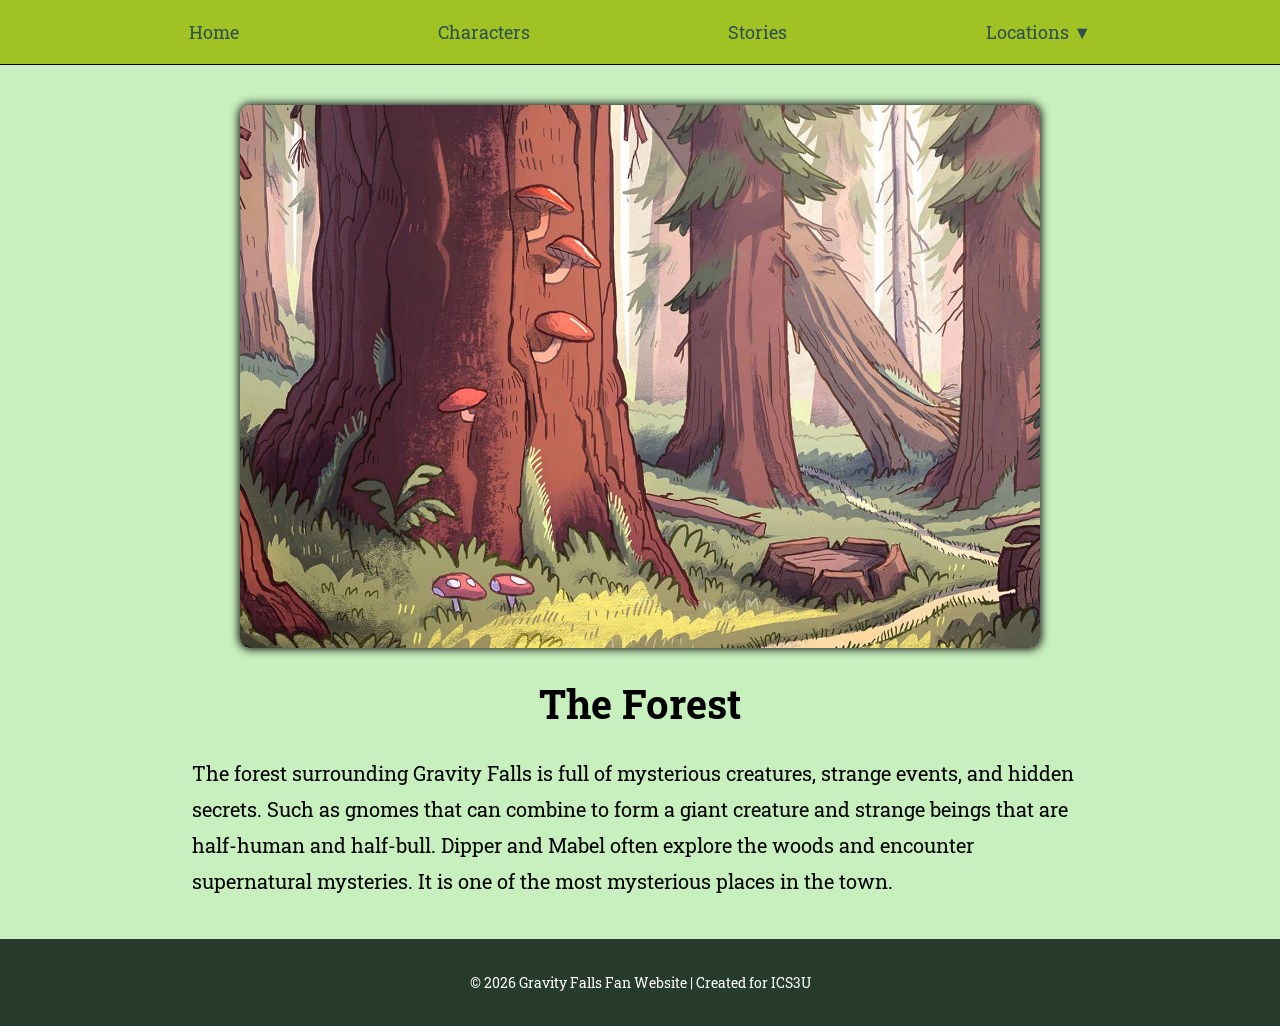
<file: forest.html>
<!DOCTYPE html>
<html>
<head>
	<link rel="preconnect" href="https://fonts.googleapis.com">
    <link rel="preconnect" href="https://fonts.gstatic.com" crossorigin>
    <link href="https://fonts.googleapis.com/css2?family=Roboto+Slab:wght@100..900&display=swap" rel="stylesheet">
	<style>
		*{
			font-family: Roboto Slab;
			box-sizing: border-box;
		}
		body{
			margin: 0;
			background-color: rgb(200, 240, 190);
		}
		.bar{
			background-color: rgb(160, 195, 35 );
			padding: 20px 30px;
			transition: 0.3s;
            display: inline-block;
		}
		.bar:hover{
			background-color: rgb(200, 120, 75 );
			padding: 20px 30px;
			transition: 0.3s;
            display: inline-block;
            border-radius: 10px;
		}
		.nav{
			position: sticky;
			top: 0;
            background-color: rgb(160, 195, 35 );
            padding: 0px 20px;
            width: 100%;
            border-bottom: 1px solid black;
            justify-content: space-evenly;
            display: flex;
            align-items: center;
            box-sizing: border-box;
            z-index: 1000;
        }
		.nav a{
			font-size: 18px;
			text-decoration: none;
			color:darkslategray;
		}
		.dropdown {
            position: relative;
        }
        .dropdown-content {
            display: none;
            position: absolute;
            top: 100%;
            left: 0;
            min-width: 166px;
            background-color: rgb(160, 195, 35 );
            z-index: 1000;
        }


        .dropdown:hover .dropdown-content {
            display: block;
            border-top: 1px solid black;
        }


        .dropdown-content a {
            display: block;
            padding: 12px 15px;
            font-size: 15px;
            border-bottom: 1px solid black;
        }


        .dropdown-content a:hover {
            background-color:rgb(200, 120, 75 );
            
        }
        .container {
    width: 70%;
    margin: 40px auto;
    text-align: center;
}

.container img {
    width: 100%;
    max-width: 800px;
    height: auto;
    border-radius: 10px;
    box-shadow: 0px 0px 10px 1px black;
}

.container h1 {
    font-size: 40px;
    margin: 25px 0;
}

.container p {
    font-size: 20px;
    line-height: 1.8;
    text-align: left;
}
 footer {
            text-align: center;
            padding: 20px;
            background-color: #263b2b;
            color: white;
            font-size: 14px;
       }
    </style>	
    <body>
	
	
	<nav class="nav">
		<div class="bar"><a href="index.html">Home</a></div>
		<div class="bar"><a href="character.html">Characters</a></div>
		<div class="bar"><a href="stories.html">Stories</a></div>
		
		<div class=dropdown>
		    <div class="bar"><a href="location.html">Locations ▼</a></div>
		    <div class="dropdown-content">
		    	<a href="shack.html">Mystery Shack</a>
		    	<a href="tent.html">Tent of Telepathy</a>
		    	<a href="forest.html">Forest</a>
		    	<a href="lake.html">Gravity Falls Lake</a>
		    	<a href="mansion.html">Northwest Mansion</a>
		    </div>
        </div>

	</nav>

    <div class="container">
        <img src="forest.png" alt="Picture">

        <h1>The Forest</h1>

        <p>
            The forest surrounding Gravity Falls is full of mysterious creatures, strange events, and hidden secrets. Such as gnomes that can combine to form a giant creature and strange beings that are half-human and half-bull. Dipper and Mabel often explore the woods and encounter supernatural mysteries. It is one of the most mysterious places in the town.
        </p>
    </div>

    <footer>
  <p>© 2026 Gravity Falls Fan Website | Created for ICS3U</p>
</footer>

	</body>		
</head>
</html>
</file>
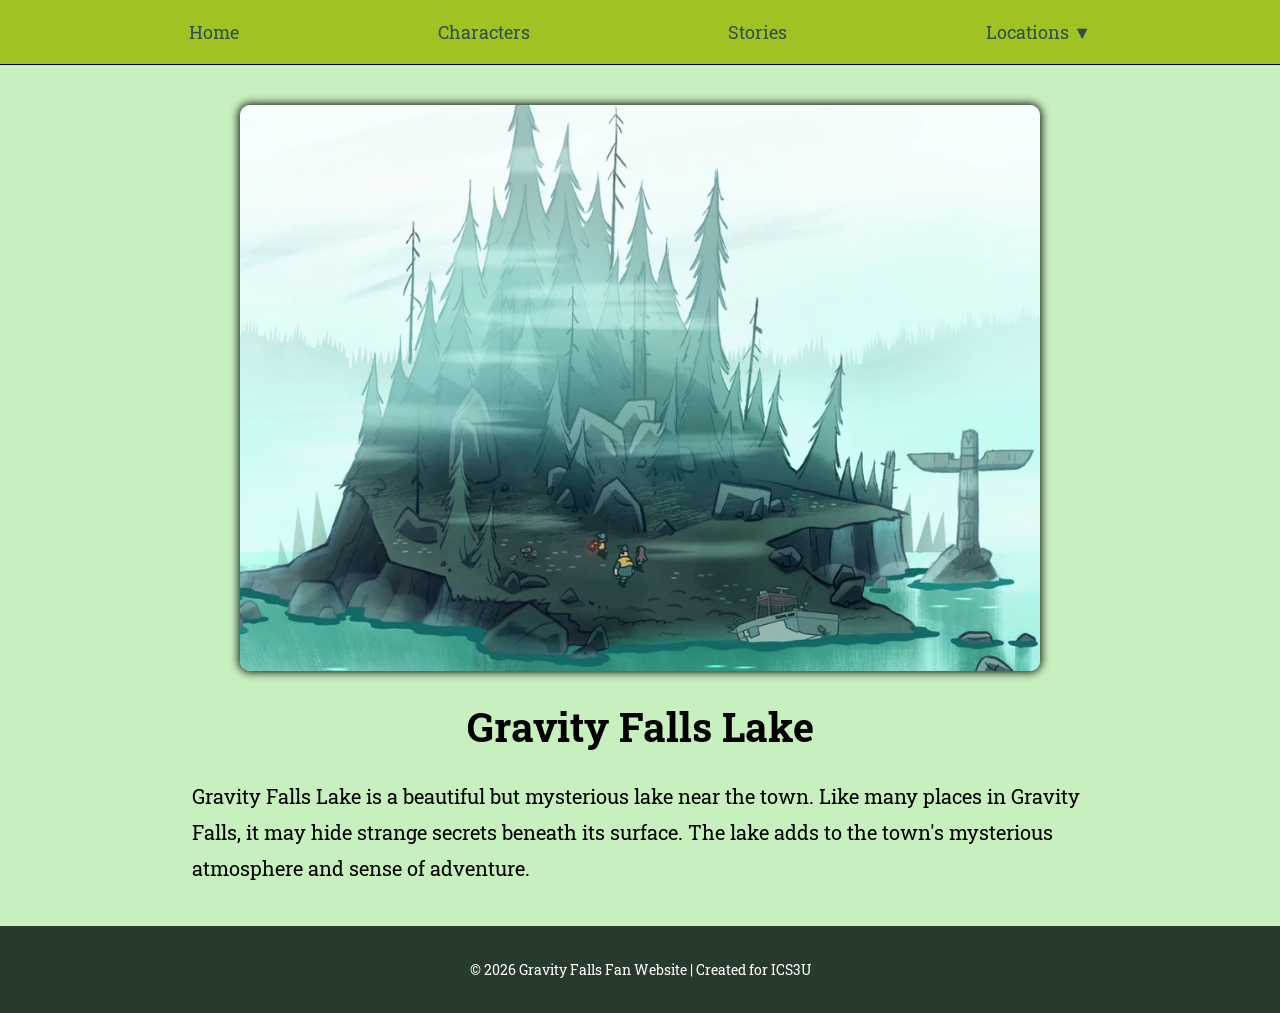
<file: lake.html>
<!DOCTYPE html>
<html>
<head>
	<link rel="preconnect" href="https://fonts.googleapis.com">
    <link rel="preconnect" href="https://fonts.gstatic.com" crossorigin>
    <link href="https://fonts.googleapis.com/css2?family=Roboto+Slab:wght@100..900&display=swap" rel="stylesheet">
	<style>
		*{
			font-family: Roboto Slab;
			box-sizing: border-box;
		}
		body{
			margin: 0;
			background-color: rgb(200, 240, 190);
		}
		.bar{
			background-color: rgb(160, 195, 35 );
			padding: 20px 30px;
			transition: 0.3s;
            display: inline-block;
		}
		.bar:hover{
			background-color: rgb(200, 120, 75 );
			padding: 20px 30px;
			transition: 0.3s;
            display: inline-block;
            border-radius: 10px;
		}
		.nav{
			position: sticky;
			top: 0;
            background-color: rgb(160, 195, 35 );
            padding: 0px 20px;
            width: 100%;
            border-bottom: 1px solid black;
            justify-content: space-evenly;
            display: flex;
            align-items: center;
            box-sizing: border-box;
            z-index: 1000;
        }
		.nav a{
			font-size: 18px;
			text-decoration: none;
			color:darkslategray;
		}
		.dropdown {
            position: relative;
        }
        .dropdown-content {
            display: none;
            position: absolute;
            top: 100%;
            left: 0;
            min-width: 166px;
            background-color: rgb(160, 195, 35 );
            z-index: 1000;
        }


        .dropdown:hover .dropdown-content {
            display: block;
            border-top: 1px solid black;
        }


        .dropdown-content a {
            display: block;
            padding: 12px 15px;
            font-size: 15px;
            border-bottom: 1px solid black;
        }


        .dropdown-content a:hover {
            background-color:rgb(200, 120, 75 );
            
        }
        .container {
    width: 70%;
    margin: 40px auto;
    text-align: center;
}

.container img {
    width: 100%;
    max-width: 800px;
    height: auto;
    border-radius: 10px;
    box-shadow: 0px 0px 10px 1px black;
}

.container h1 {
    font-size: 40px;
    margin: 25px 0;
}

.container p {
    font-size: 20px;
    line-height: 1.8;
    text-align: left;
}
 footer {
            text-align: center;
            padding: 20px;
            background-color: #263b2b;
            color: white;
            font-size: 14px;
       }
    </style>	
    <body>
	
	
	<nav class="nav">
		<div class="bar"><a href="index.html">Home</a></div>
		<div class="bar"><a href="character.html">Characters</a></div>
		<div class="bar"><a href="stories.html">Stories</a></div>
		
		<div class=dropdown>
		    <div class="bar"><a href="location.html">Locations ▼</a></div>
		    <div class="dropdown-content">
		    	<a href="shack.html">Mystery Shack</a>
		    	<a href="tent.html">Tent of Telepathy</a>
		    	<a href="forest.html">Forest</a>
		    	<a href="lake.html">Gravity Falls Lake</a>
		    	<a href="mansion.html">Northwest Mansion</a>
		    </div>
        </div>

	</nav>

    <div class="container">
        <img src="lake.png" alt="Picture">

        <h1>Gravity Falls Lake</h1>

        <p>
            Gravity Falls Lake is a beautiful but mysterious lake near the town. Like many places in Gravity Falls, it may hide strange secrets beneath its surface. The lake adds to the town's mysterious atmosphere and sense of adventure.
        </p>
    </div>

	</body>		

    <footer>
  <p>© 2026 Gravity Falls Fan Website | Created for ICS3U</p>
</footer>
</head>
</html>
</file>
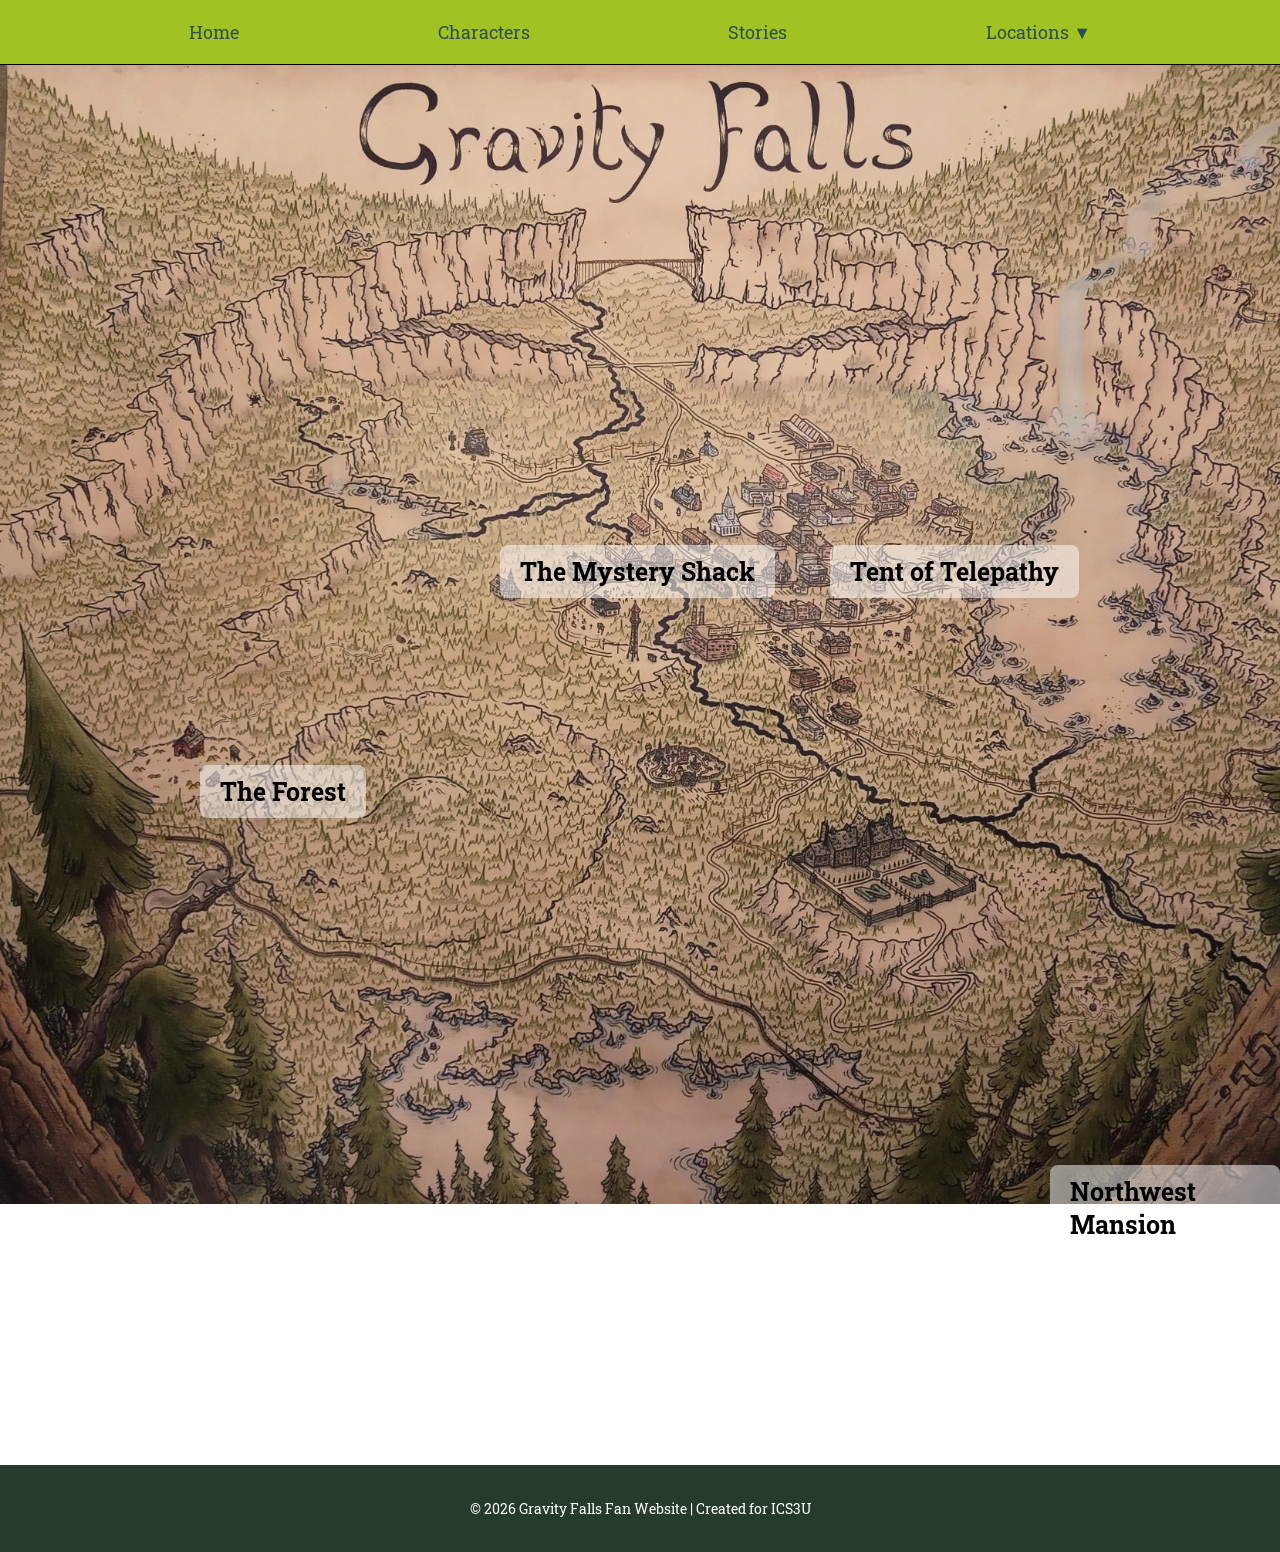
<file: location.html>
<!DOCTYPE html>
<html>
<head>
	<link rel="preconnect" href="https://fonts.googleapis.com">
    <link rel="preconnect" href="https://fonts.gstatic.com" crossorigin>
    <link href="https://fonts.googleapis.com/css2?family=Roboto+Slab:wght@100..900&display=swap" rel="stylesheet">
	<style>
		*{
			font-family: Roboto Slab;
			box-sizing: border-box;
		}
		
		
		.bar{
			background-color: rgb(160, 195, 35 );
			padding: 20px 30px;
			transition: 0.3s;
            display: inline-block;
		}
		.bar:hover{
			background-color: rgb(200, 120, 75 );
			padding: 20px 30px;
			transition: 0.3s;
            display: inline-block;
            border-radius: 10px;
		}
		.nav{
			position: sticky;
			top: 0;
            background-color: rgb(160, 195, 35 );
            padding: 0px 20px;
            width: 100%;
            border-bottom: 1px solid black;
            justify-content: space-evenly;
            display: flex;
            align-items: center;
            box-sizing: border-box;
            z-index: 1000;
        }
		.nav a{
			font-size: 18px;
			text-decoration: none;
			color:darkslategray;
		}
		.dropdown {
            position: relative;
        }
        .dropdown-content {
            display: none;
            position: absolute;
            top: 100%;
            left: 0;
            min-width: 166px;
            background-color: rgb(160, 195, 35 );
            z-index: 1000;
        }


        .dropdown:hover .dropdown-content {
            display: block;
            border-top: 1px solid black;
        }


        .dropdown-content a {
            display: block;
            padding: 12px 15px;
            font-size: 15px;
            border-bottom: 1px solid black;
        }


        .dropdown-content a:hover {
            background-color:rgb(200, 120, 75 );
            
        }
		body{
			
			margin: 0;

		}

		.row {
            position: relative;
            height: 300px;
        }

        .row a {
            position: absolute;
            font-size: 25px;
            font-weight: bold;
            color: black;
            text-decoration: none;
            background: rgba(255, 255, 255, 0.5);
            border-radius: 8px;
            padding: 10px 20px;
}
.map{
	background-image: url(map.png);
			background-size: 100%;
			height: 1400px;
			background-repeat: no-repeat;
}
.word1 {
    left: 500px;
    top: 480px;
}

.word2 {
    left: 1300px;
    top: 700px;
}

.word3 {
    left: 1050px;
    top: 1100px;
}

.word4 {
    left: 830px;
    top: 480px;
}
.word5{
	left: 200px;
    top: 700px;
}
.row a:hover{
    position: absolute;
    font-size: 25px;
    font-weight: bold;
    color: white;
	text-decoration: none;
	background: rgba(155, 155, 155, 0.5);
    border-radius: 8px;
    padding: 10px 20px;
}
.row img{
	width: 22%;
	height: 80%;
	position: absolute;
	border-radius: 20px;
}
	.img1{
		left: 400px;
    top: 180px;
    opacity: 0;
     transition: opacity 0.5s;
	}
	.img2{
		left: 100px;
    top: 800px;
    opacity: 0;
    transition: opacity 0.5s;
	}
	.img3{
		left: 1200px;
    top: 800px;
    opacity: 0;
    transition: opacity 0.5s;
	}
	.img4{
		left: 650px;
    top: 1000px;
    opacity: 0;
    transition: opacity 0.5s;
	}
	.img5{
		left: 900px;
    top: 180px;
    opacity: 0;
    transition: opacity 0.5s;
	}
	.word1:hover ~.img1{
		opacity: 1;
	}
	.word2:hover ~.img3{
		opacity: 1;
	}
	.word3:hover ~.img4{
		opacity: 1;
	}
	.word4:hover ~.img5{
		opacity: 1;
	}
	.word5:hover ~.img2{
		opacity: 1;
	}
	footer {
            text-align: center;
            padding: 20px;
            background-color: #263b2b;
            color: white;
            font-size: 14px;
       }
	</style>

<body>
	<nav class="nav">
		<div class="bar"><a href="index.html">Home</a></div>
		<div class="bar"><a href="character.html">Characters</a></div>
		<div class="bar"><a href="stories.html">Stories</a></div>
		
		<div class=dropdown>
		    <div class="bar"><a href="location.html">Locations ▼</a></div>
		    <div class="dropdown-content">
		    	<a href="shack.html">Mystery Shack</a>
		    	<a href="tent.html">Tent of Telepathy</a>
		    	<a href="forest.html">Forest</a>
		    	<a href="lake.html">Gravity Falls Lake</a>
		    	<a href="mansion.html">Northwest Mansion</a>
		    </div>
        </div>

	</nav>
	
    <div class="map">
        
        

   
        <div class="row">
            <a href="shack.html" class="word1">The Mystery Shack</a>
            <a href="lake.html" class="word2">Gravity Falls Lake</a>
            <a href="mansion.html" class="word3">Northwest Mansion</a>
            <a href="tent.html" class="word4">Tent of Telepathy</a>
            <a href="forest.html" class="word5">The Forest</a>
            <img src="mystery_shack.png" class="img1">
            <img src="forest.png" class="img2">
            <img src="lake.png" class="img3">
            <img src="Northwest_Manor.png" class="img4">
            <img src="tent.png" class="img5">
        </div>

    </div>

    <footer>
  <p>© 2026 Gravity Falls Fan Website | Created for ICS3U</p>
</footer>

</body>
</html>
</file>
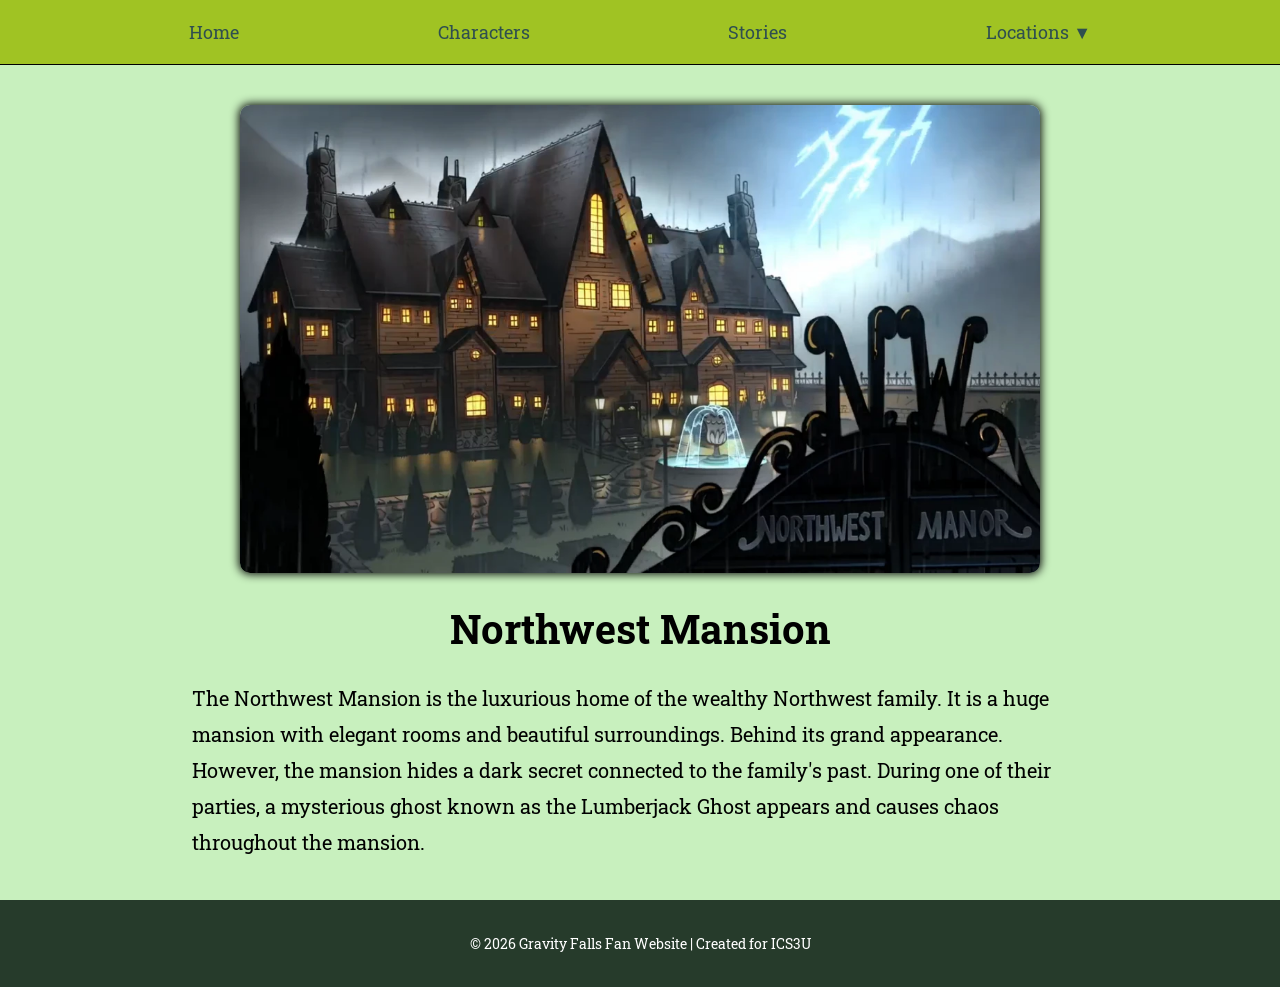
<file: mansion.html>
<!DOCTYPE html>
<html>
<head>
	<link rel="preconnect" href="https://fonts.googleapis.com">
    <link rel="preconnect" href="https://fonts.gstatic.com" crossorigin>
    <link href="https://fonts.googleapis.com/css2?family=Roboto+Slab:wght@100..900&display=swap" rel="stylesheet">
	<style>
		*{
			font-family: Roboto Slab;
			box-sizing: border-box;
		}
		body{
			margin: 0;
			background-color: rgb(200, 240, 190);
		}
		.bar{
			background-color: rgb(160, 195, 35 );
			padding: 20px 30px;
			transition: 0.3s;
            display: inline-block;
		}
		.bar:hover{
			background-color: rgb(200, 120, 75 );
			padding: 20px 30px;
			transition: 0.3s;
            display: inline-block;
            border-radius: 10px;
		}
		.nav{
			position: sticky;
			top: 0;
            background-color: rgb(160, 195, 35 );
            padding: 0px 20px;
            width: 100%;
            border-bottom: 1px solid black;
            justify-content: space-evenly;
            display: flex;
            align-items: center;
            box-sizing: border-box;
            z-index: 1000;
        }
		.nav a{
			font-size: 18px;
			text-decoration: none;
			color:darkslategray;
		}
		.dropdown {
            position: relative;
        }
        .dropdown-content {
            display: none;
            position: absolute;
            top: 100%;
            left: 0;
            min-width: 166px;
            background-color: rgb(160, 195, 35 );
            z-index: 1000;
        }


        .dropdown:hover .dropdown-content {
            display: block;
            border-top: 1px solid black;
        }


        .dropdown-content a {
            display: block;
            padding: 12px 15px;
            font-size: 15px;
            border-bottom: 1px solid black;
        }


        .dropdown-content a:hover {
            background-color:rgb(200, 120, 75 );
            
        }
        .container {
    width: 70%;
    margin: 40px auto;
    text-align: center;
}

.container img {
    width: 100%;
    max-width: 800px;
    height: auto;
    border-radius: 10px;
    box-shadow: 0px 0px 10px 1px black;
}

.container h1 {
    font-size: 40px;
    margin: 25px 0;
}

.container p {
    font-size: 20px;
    line-height: 1.8;
    text-align: left;
}
 footer {
            text-align: center;
            padding: 20px;
            background-color: #263b2b;
            color: white;
            font-size: 14px;
       }
    </style>	
    <body>
	
	
	<nav class="nav">
		<div class="bar"><a href="index.html">Home</a></div>
		<div class="bar"><a href="character.html">Characters</a></div>
		<div class="bar"><a href="stories.html">Stories</a></div>
		
		<div class=dropdown>
		    <div class="bar"><a href="location.html">Locations ▼</a></div>
		    <div class="dropdown-content">
		    	<a href="shack.html">Mystery Shack</a>
		    	<a href="tent.html">Tent of Telepathy</a>
		    	<a href="forest.html">Forest</a>
		    	<a href="lake.html">Gravity Falls Lake</a>
		    	<a href="mansion.html">Northwest Mansion</a>
		    </div>
        </div>

	</nav>

    <div class="container">
        <img src="Northwest_Manor.png" alt="Picture">

        <h1>Northwest Mansion</h1>

        <p>
            The Northwest Mansion is the luxurious home of the wealthy Northwest family. It is a huge mansion with elegant rooms and beautiful surroundings. Behind its grand appearance. However, the mansion hides a dark secret connected to the family's past. During one of their parties, a mysterious ghost known as the Lumberjack Ghost appears and causes chaos throughout the mansion.
        </p>
    </div>

    <footer>
  <p>© 2026 Gravity Falls Fan Website | Created for ICS3U</p>
</footer>

	</body>		
</head>
</html>
</file>
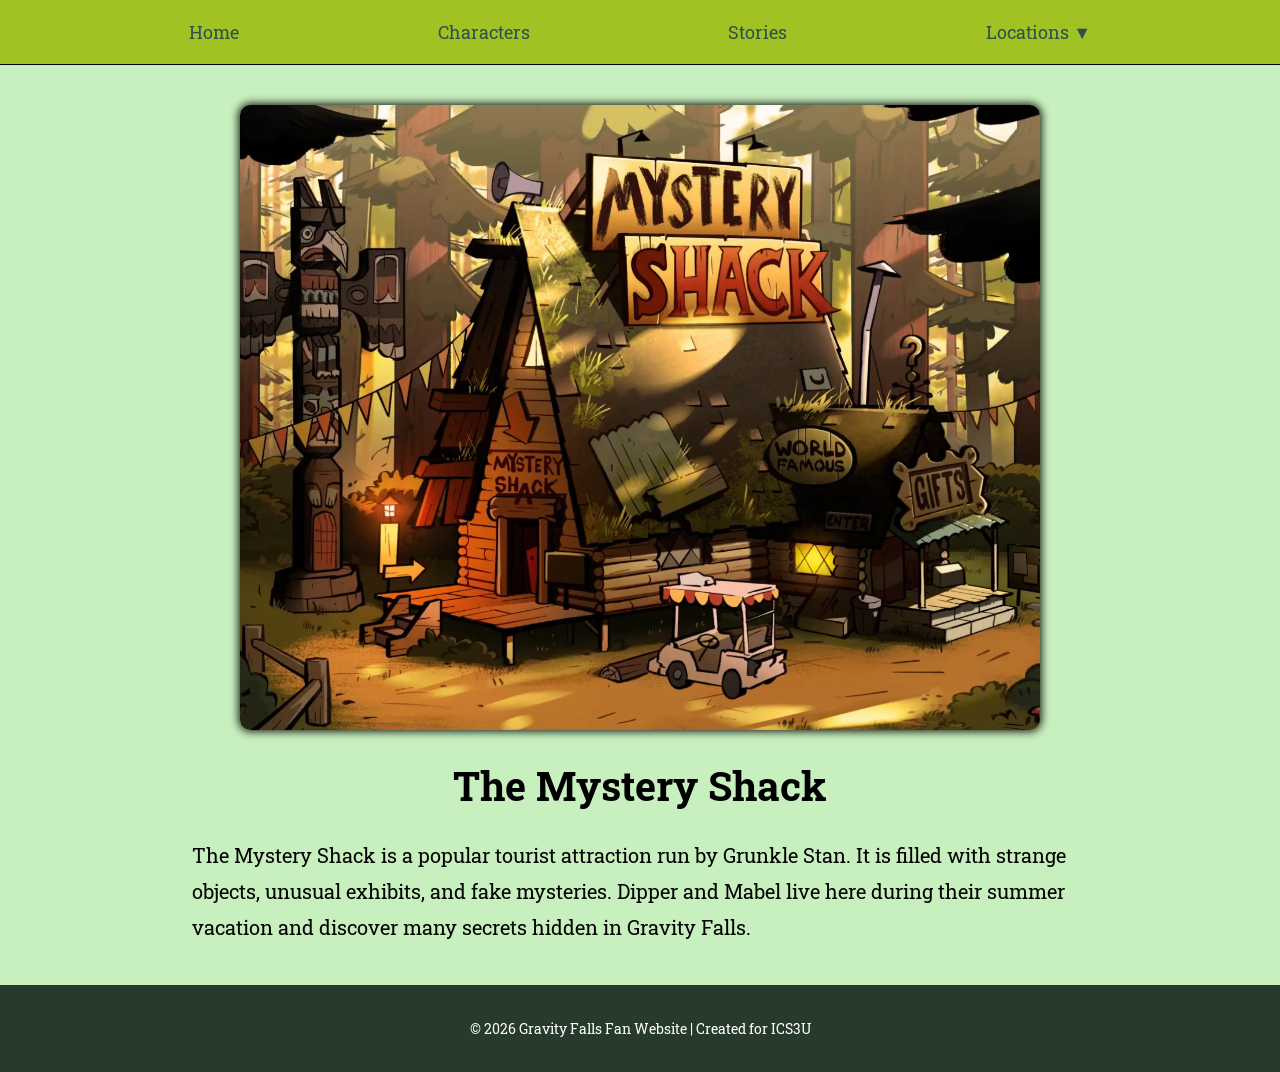
<file: shack.html>
<!DOCTYPE html>
<html>
<head>
	<link rel="preconnect" href="https://fonts.googleapis.com">
    <link rel="preconnect" href="https://fonts.gstatic.com" crossorigin>
    <link href="https://fonts.googleapis.com/css2?family=Roboto+Slab:wght@100..900&display=swap" rel="stylesheet">
	<style>
		*{
			font-family: Roboto Slab;
			box-sizing: border-box;
		}
		body{
			margin: 0;
			background-color: rgb(200, 240, 190);
		}
		.bar{
			background-color: rgb(160, 195, 35 );
			padding: 20px 30px;
			transition: 0.3s;
            display: inline-block;
		}
		.bar:hover{
			background-color: rgb(200, 120, 75 );
			padding: 20px 30px;
			transition: 0.3s;
            display: inline-block;
            border-radius: 10px;
		}
		.nav{
			position: sticky;
			top: 0;
            background-color: rgb(160, 195, 35 );
            padding: 0px 20px;
            width: 100%;
            border-bottom: 1px solid black;
            justify-content: space-evenly;
            display: flex;
            align-items: center;
            box-sizing: border-box;
            z-index: 1000;
        }
		.nav a{
			font-size: 18px;
			text-decoration: none;
			color:darkslategray;
		}
		.dropdown {
            position: relative;
        }
        .dropdown-content {
            display: none;
            position: absolute;
            top: 100%;
            left: 0;
            min-width: 166px;
            background-color: rgb(160, 195, 35 );
            z-index: 1000;
        }


        .dropdown:hover .dropdown-content {
            display: block;
            border-top: 1px solid black;
        }


        .dropdown-content a {
            display: block;
            padding: 12px 15px;
            font-size: 15px;
            border-bottom: 1px solid black;
        }


        .dropdown-content a:hover {
            background-color:rgb(200, 120, 75 );
            
        }
        .container {
    width: 70%;
    margin: 40px auto;
    text-align: center;
}

.container img {
    width: 100%;
    max-width: 800px;
    height: auto;
    border-radius: 10px;
    box-shadow: 0px 0px 10px 1px black;
}

.container h1 {
    font-size: 40px;
    margin: 25px 0;
}

.container p {
    font-size: 20px;
    line-height: 1.8;
    text-align: left;
}
 footer {
            text-align: center;
            padding: 20px;
            background-color: #263b2b;
            color: white;
            font-size: 14px;
       }
    </style>	
    <body>
	
	
	<nav class="nav">
		<div class="bar"><a href="index.html">Home</a></div>
		<div class="bar"><a href="character.html">Characters</a></div>
		<div class="bar"><a href="stories.html">Stories</a></div>
		
		<div class=dropdown>
		    <div class="bar"><a href="location.html">Locations ▼</a></div>
		    <div class="dropdown-content">
		    	<a href="shack.html">Mystery Shack</a>
		    	<a href="tent.html">Tent of Telepathy</a>
		    	<a href="forest.html">Forest</a>
		    	<a href="lake.html">Gravity Falls Lake</a>
		    	<a href="mansion.html">Northwest Mansion</a>
		    </div>
        </div>

	</nav>

    <div class="container">
        <img src="mystery_shack.png" alt="Picture">

        <h1>The Mystery Shack</h1>

        <p>
            The Mystery Shack is a popular tourist attraction run by Grunkle Stan. It is filled with strange objects, unusual exhibits, and fake mysteries. Dipper and Mabel live here during their summer vacation and discover many secrets hidden in Gravity Falls.
        </p>
    </div>

    <footer>
  <p>© 2026 Gravity Falls Fan Website | Created for ICS3U</p>
</footer>

	</body>		
</head>
</html>
</file>
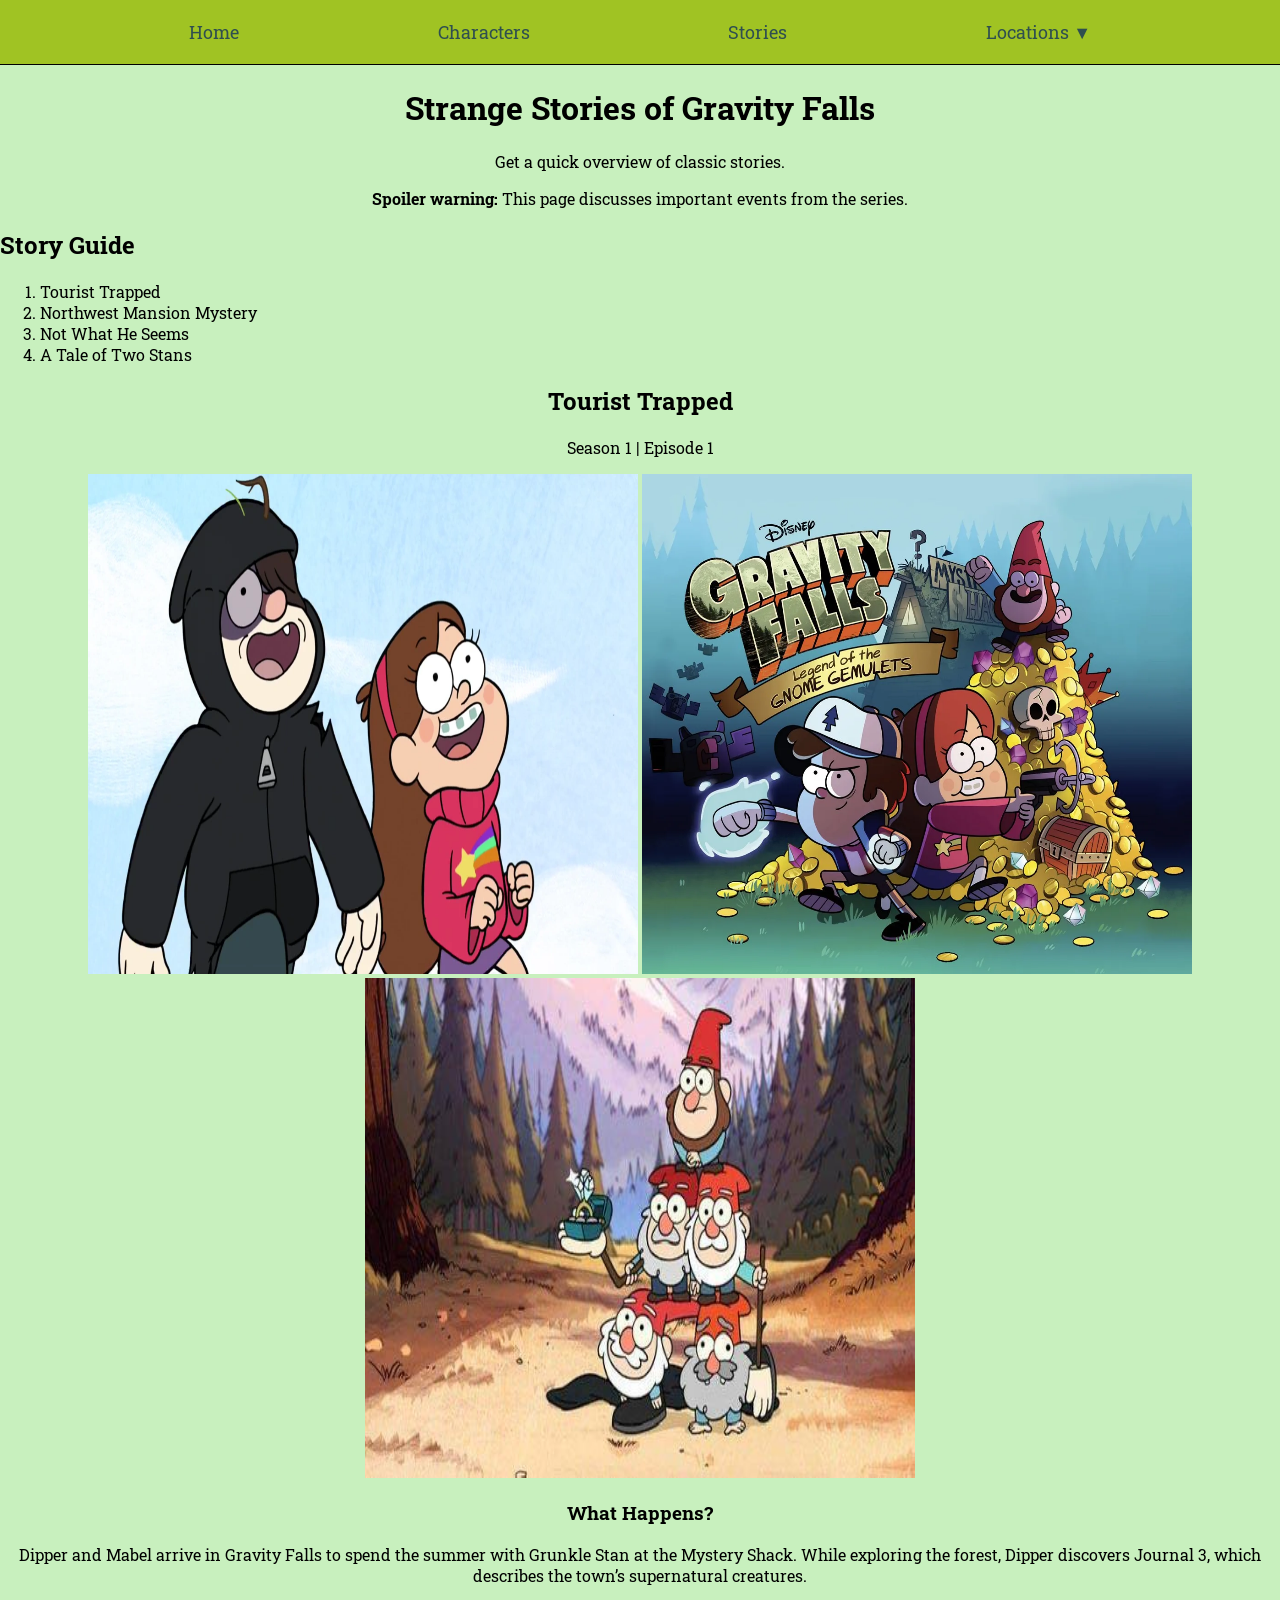
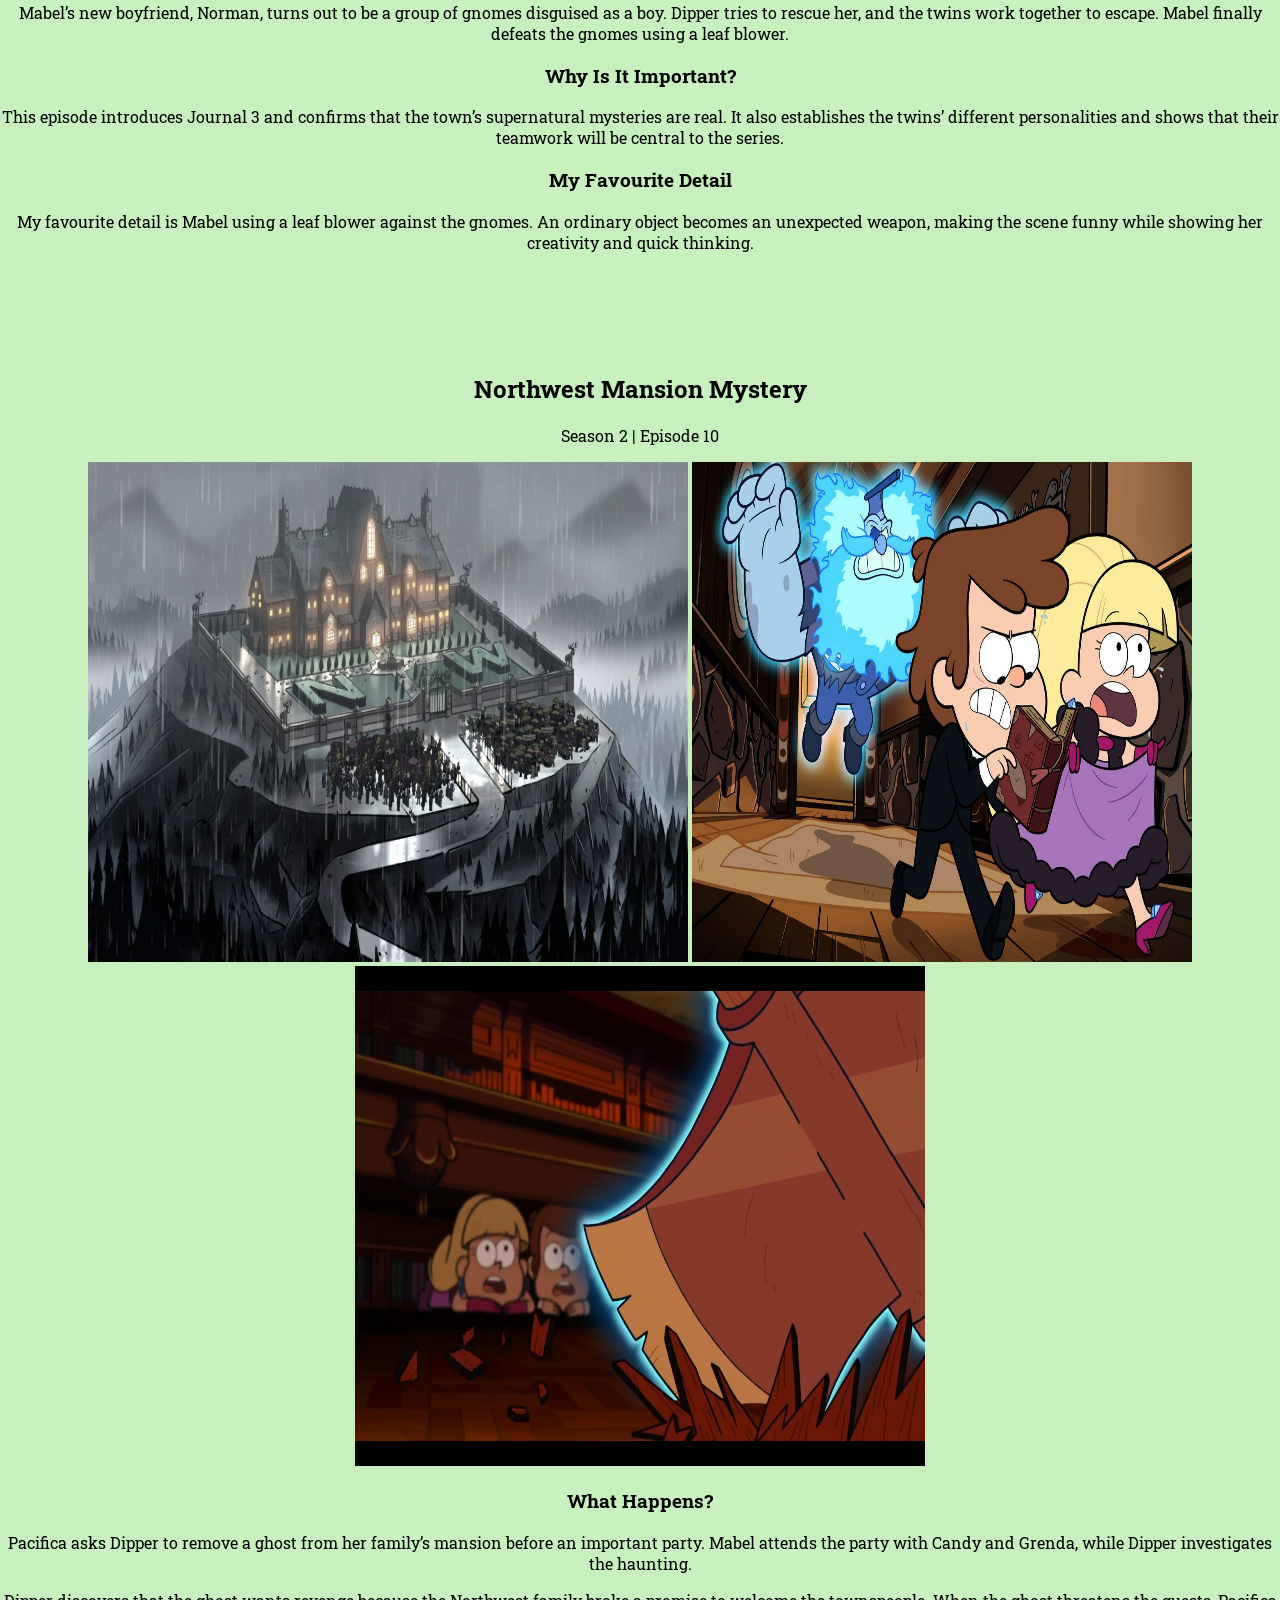
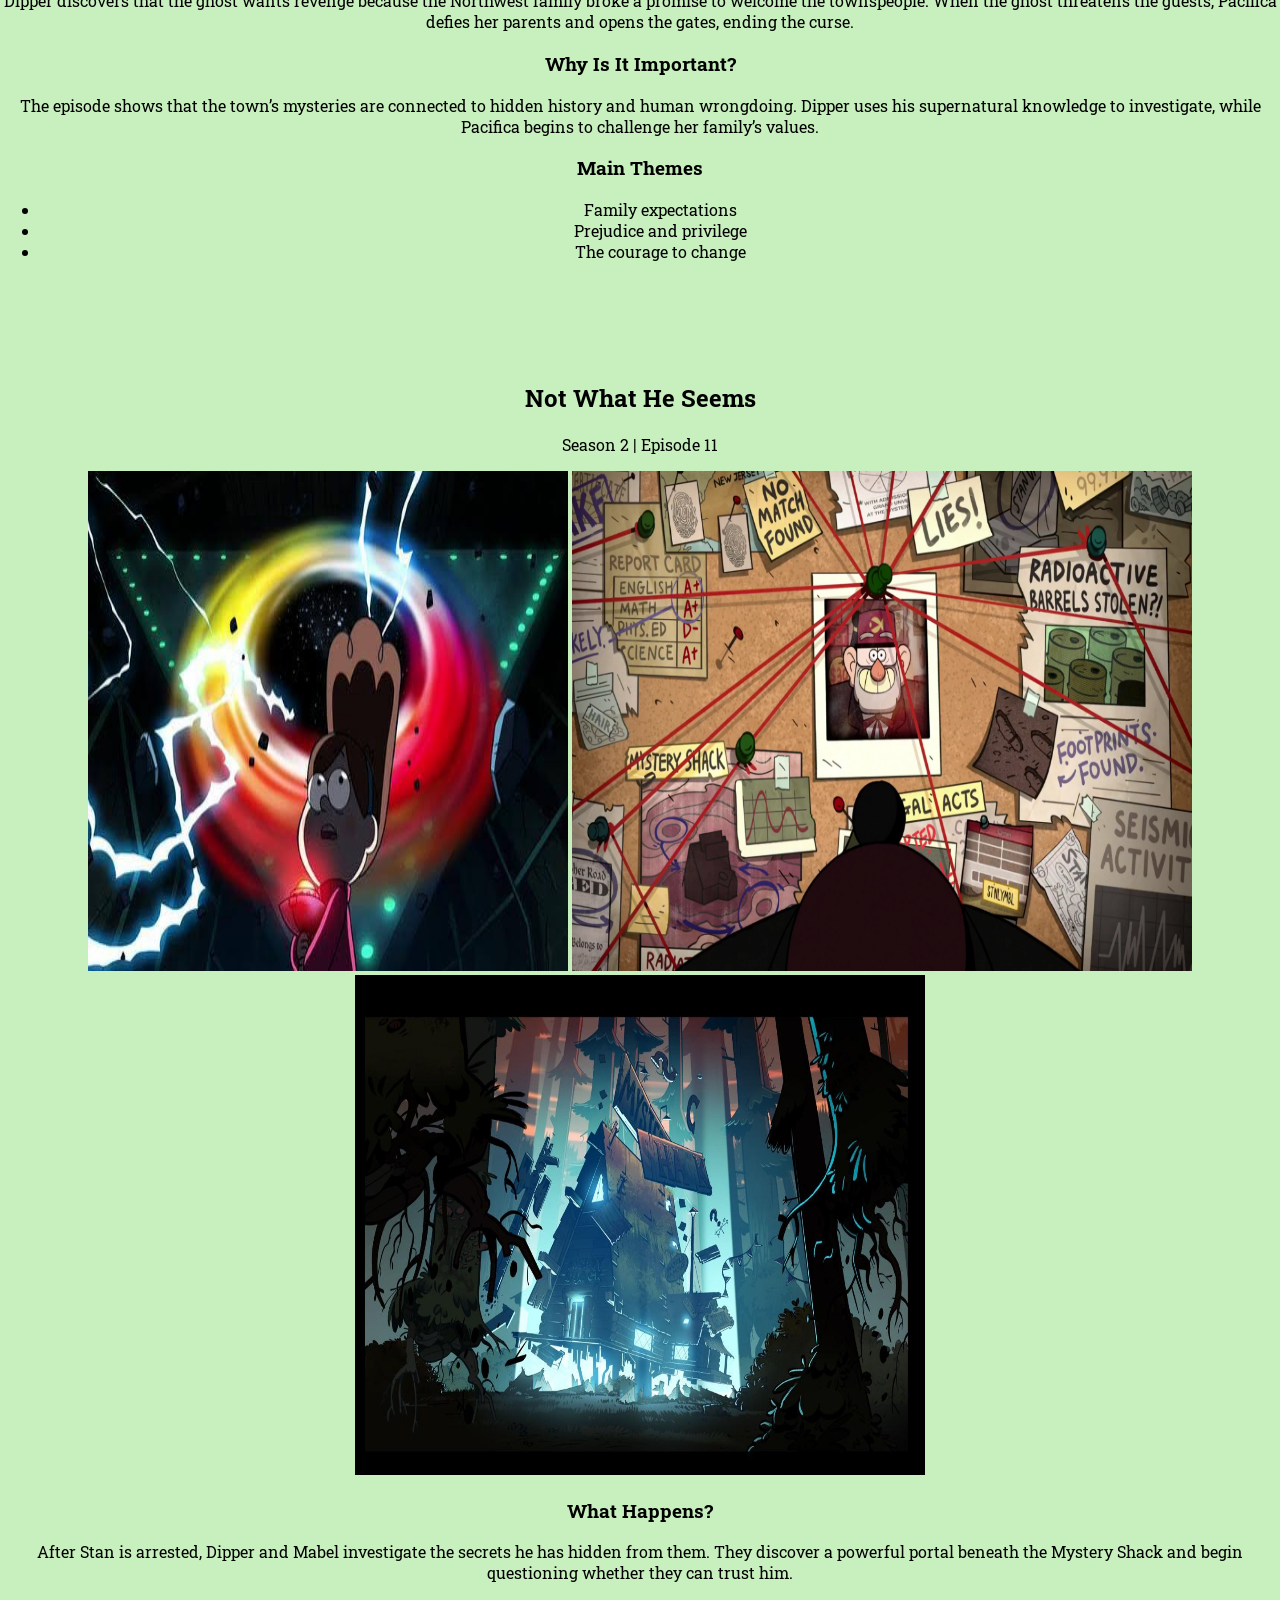
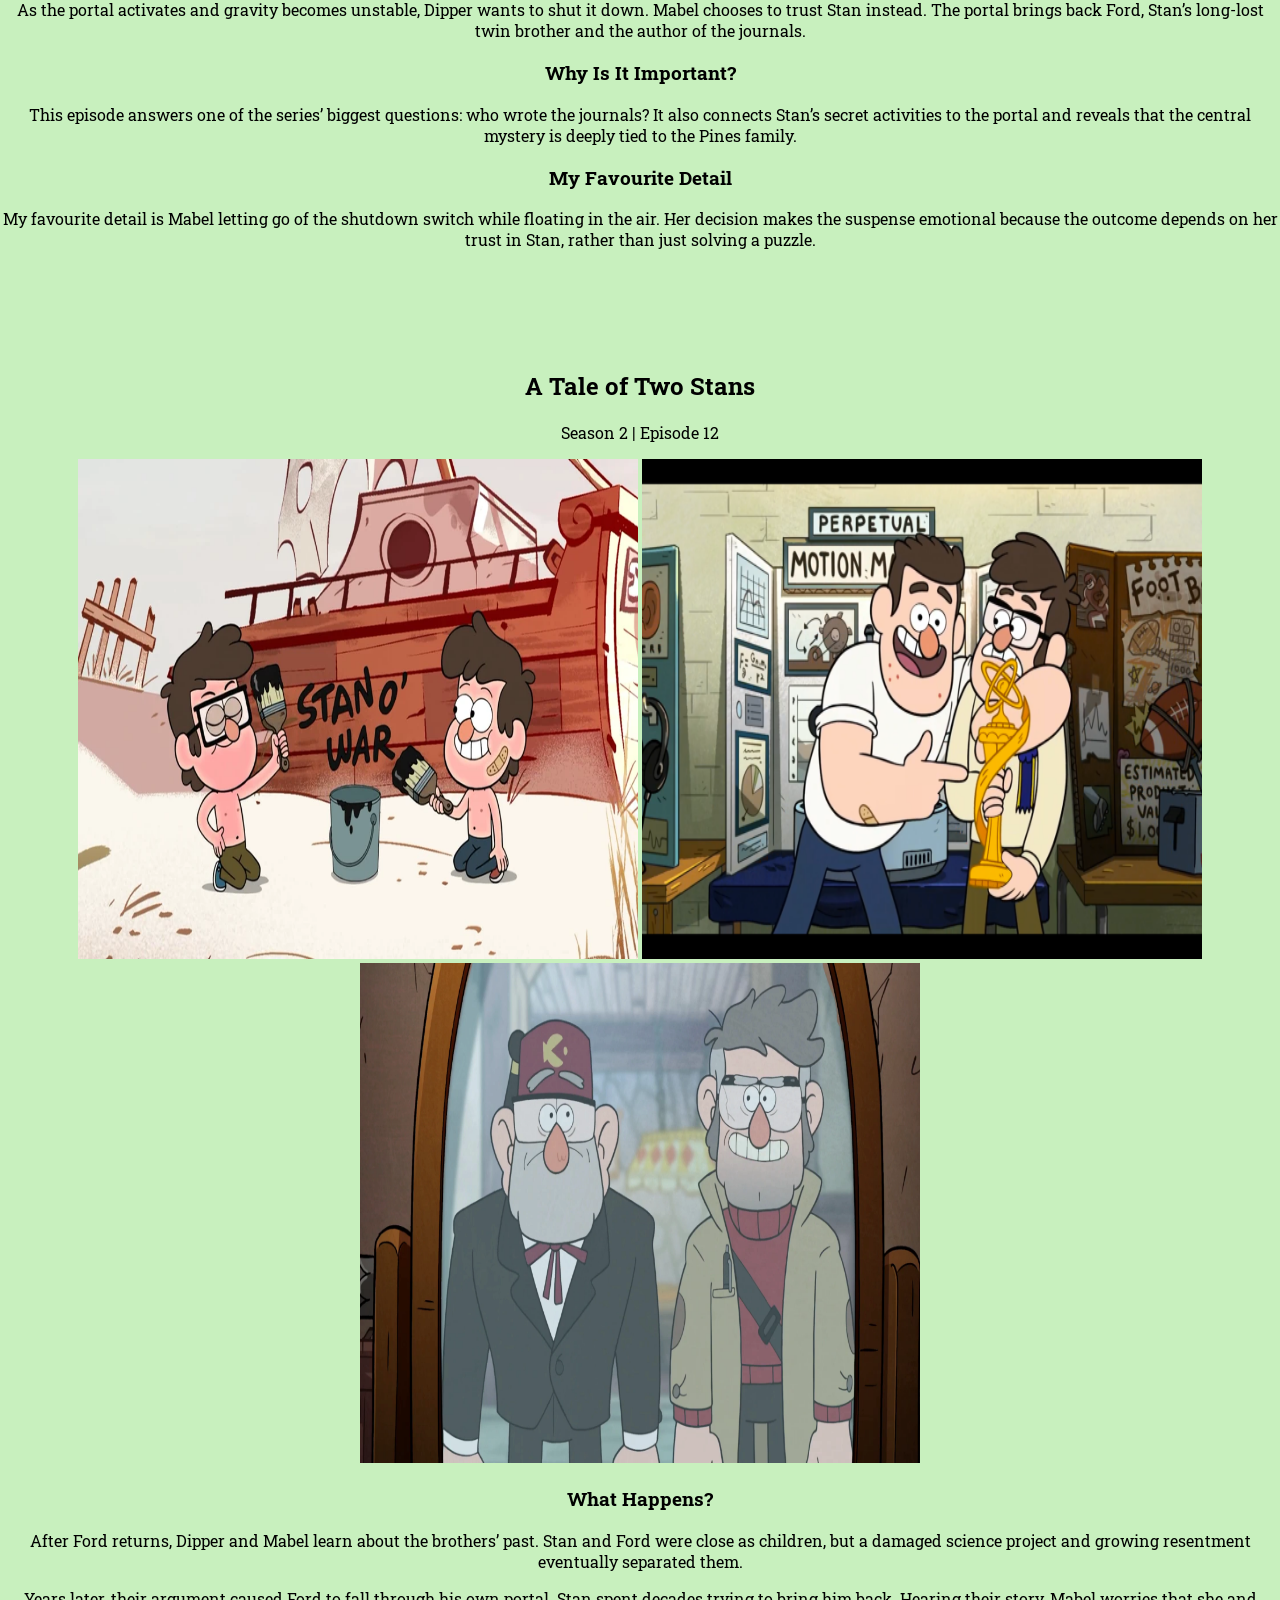
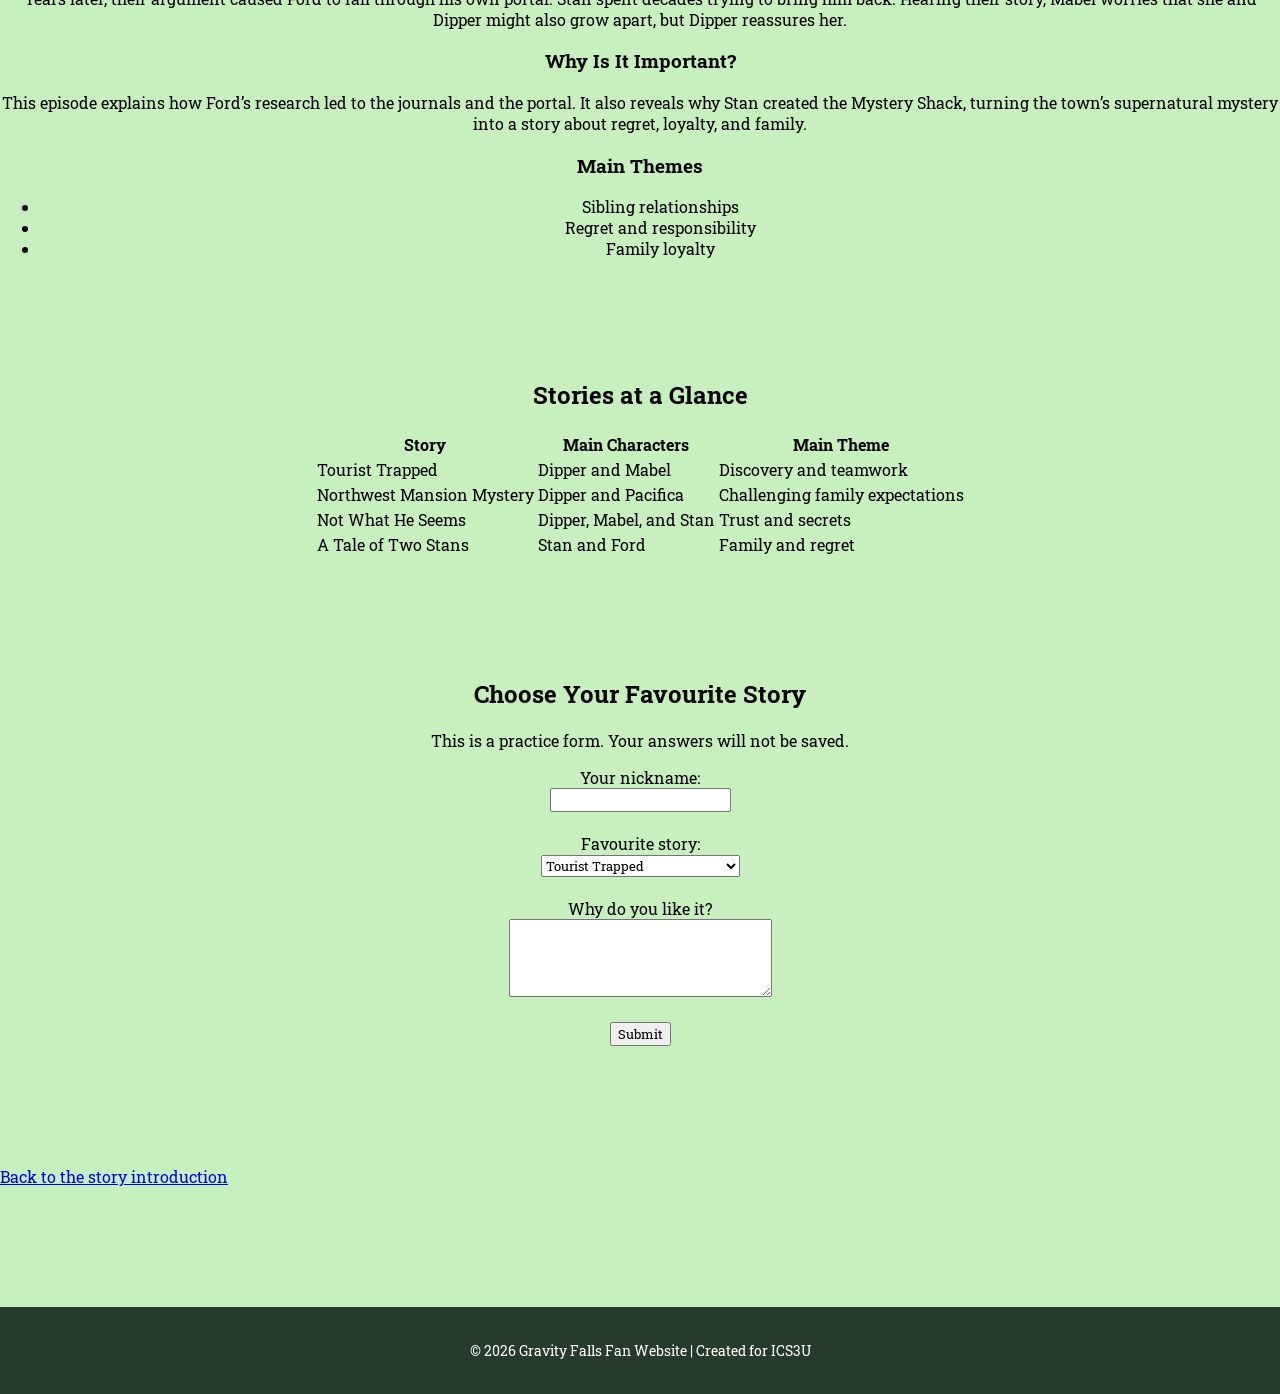
<file: stories.html>
<!DOCTYPE html>
<html>
<head>
	<link rel="preconnect" href="https://fonts.googleapis.com">
    <link rel="preconnect" href="https://fonts.gstatic.com" crossorigin>
    <link href="https://fonts.googleapis.com/css2?family=Roboto+Slab:wght@100..900&display=swap" rel="stylesheet">
    <link rel="stylesheet" href="style.css">
<body>
	<nav class="nav">
        <div class="bar"><a href="index.html">Home</a></div>
        <div class="bar"><a href="character.html">Characters</a></div>
        <div class="bar"><a href="stories.html">Stories</a></div>
        
        <div class=dropdown>
            <div class="bar"><a href="location.html">Locations ▼</a></div>
            <div class="dropdown-content">
                <a href="shack.html">Mystery Shack</a>
                <a href="tent.html">Tent of Telepathy</a>
                <a href="forest.html">Forest</a>
                <a href="lake.html">Gravity Falls Lake</a>
                <a href="mansion.html">Northwest Mansion</a>
            </div>
        </div>

    </nav>

<div class="stories-content" id="story-page">

    <center><h1>Strange Stories of Gravity Falls</h1>

    <p>
        Get a quick overview of classic stories.
    </p>

    <p>
        <strong>Spoiler warning:</strong>
        This page discusses important events from the series.
    </p></center>


    <div class="story-guide">

        <h2>Story Guide</h2>

        <ol>
            <li><a href="#tourist-trapped">Tourist Trapped</a></li>
            <li><a href="#northwest-mansion">Northwest Mansion Mystery</a></li>
            <li><a href="#stan-secret">Not What He Seems</a></li>
            <li><a href="#two-stans">A Tale of Two Stans</a></li>
        </ol>

    </div>


    <div class="story-card" id="tourist-trapped">

        <center><h2>Tourist Trapped</h2>
        <p>Season 1 | Episode 1</p>

        <img id=tourist-trapped1
            src="toutist.png"
            alt="A scene from Tourist Trapped"
        >
        <img id=tourist-trapped2
            src="toutist2.png"
            alt="A scene from Tourist Trapped"
        >
        <img id=tourist-trapped3
            src="toutist3.png"
            alt="A scene from Tourist Trapped"
        >

        <h3>What Happens?</h3>

        <p>
            Dipper and Mabel arrive in Gravity Falls to spend the summer with Grunkle Stan at the Mystery Shack. While exploring the forest, Dipper discovers Journal 3, which describes the town’s supernatural creatures.
        </p>

        <p>
            Mabel’s new boyfriend, Norman, turns out to be a group of gnomes disguised as a boy. Dipper tries to rescue her, and the twins work together to escape. Mabel finally defeats the gnomes using a leaf blower.
        </p>

        <h3>Why Is It Important?</h3>

        <p>
            This episode introduces Journal 3 and confirms that the town’s supernatural mysteries are real. It also establishes the twins’ different personalities and shows that their teamwork will be central to the series.
        </p>

        <h3>My Favourite Detail</h3>

        <p>
            My favourite detail is Mabel using a leaf blower against the gnomes. An ordinary object becomes an unexpected weapon, making the scene funny while showing her creativity and quick thinking.
        </p></center>

    </div>


    <div class="story-card" id="northwest-mansion">

        <center><h2>Northwest Mansion Mystery</h2>
        <p>Season 2 | Episode 10</p>

        <img id=NorthwestMansionMystery1
            src="nm.png"
            alt="A scene from Northwest Mansion Mystery"

        >
        <img id=NorthwestMansionMystery2
            src="nm2.png"
            alt="A scene from Northwest Mansion Mystery"

        >
        <img id=NorthwestMansionMystery3
            src="nm3.png"
            alt="A scene from Northwest Mansion Mystery"

        >

        <h3>What Happens?</h3>

        <p>
            Pacifica asks Dipper to remove a ghost from her family’s mansion before an important party. Mabel attends the party with Candy and Grenda, while Dipper investigates the haunting.
        </p>

        <p>
            Dipper discovers that the ghost wants revenge because the Northwest family broke a promise to welcome the townspeople. When the ghost threatens the guests, Pacifica defies her parents and opens the gates, ending the curse.
        </p>

        <h3>Why Is It Important?</h3>

        <p>
            The episode shows that the town’s mysteries are connected to hidden history and human wrongdoing. Dipper uses his supernatural knowledge to investigate, while Pacifica begins to challenge her family’s values.
        </p>

        <h3>Main Themes</h3>

        <ul>
            <li>Family expectations</li>
            <li>Prejudice and privilege</li>
            <li>The courage to change</li>
        </ul></center>

    </div>


    <div class="story-card" id="stan-secret">

        <center><h2>Not What He Seems</h2>
        <p>Season 2 | Episode 11</p>

        <img id=NotWhatHeSeems1
            src="seem.png"
            alt="A scene from Not What He Seems"

        >
        <img id=NotWhatHeSeems2
            src="seem2.png"
            alt="A scene from Not What He Seems"

        >
        <img id=NotWhatHeSeems3
            src="seem3.png"
            alt="A scene from Not What He Seems"

        >


        <h3>What Happens?</h3>

        <p>
            After Stan is arrested, Dipper and Mabel investigate the secrets he has hidden from them. They discover a powerful portal beneath the Mystery Shack and begin questioning whether they can trust him.
        </p>

        <p>
            As the portal activates and gravity becomes unstable, Dipper wants to shut it down. Mabel chooses to trust Stan instead. The portal brings back Ford, Stan’s long-lost twin brother and the author of the journals.
        </p>

        <h3>Why Is It Important?</h3>

        <p>
            This episode answers one of the series’ biggest questions: who wrote the journals? It also connects Stan’s secret activities to the portal and reveals that the central mystery is deeply tied to the Pines family.
        </p>

        <h3>My Favourite Detail</h3>

        <p>
            My favourite detail is Mabel letting go of the shutdown switch while floating in the air. Her decision makes the suspense emotional because the outcome depends on her trust in Stan, rather than just solving a puzzle.
        </p></center>

    </div>


    <div class="story-card" id="two-stans">

        <center><h2>A Tale of Two Stans</h2>
        <p>Season 2 | Episode 12</p>

        <img id=ATaleofTwoStans1
            src="tale.png"
            alt="A scene showing Stan and Ford"

        >
        <img id=ATaleofTwoStans2
            src="tale2.png"
            alt="A scene showing Stan and Ford"

        >
        <img id=ATaleofTwoStans3
            src="tale3.png"
            alt="A scene showing Stan and Ford"

        >

        <h3>What Happens?</h3>

        <p>
            After Ford returns, Dipper and Mabel learn about the brothers’ past. Stan and Ford were close as children, but a damaged science project and growing resentment eventually separated them.
        </p>

        <p>
            Years later, their argument caused Ford to fall through his own portal. Stan spent decades trying to bring him back. Hearing their story, Mabel worries that she and Dipper might also grow apart, but Dipper reassures her.
        </p>

        <h3>Why Is It Important?</h3>

        <p>
            This episode explains how Ford’s research led to the journals and the portal. It also reveals why Stan created the Mystery Shack, turning the town’s supernatural mystery into a story about regret, loyalty, and family.
        </p>

        <h3>Main Themes</h3>

        <ul>
            <li>Sibling relationships</li>
            <li>Regret and responsibility</li>
            <li>Family loyalty</li>
        </ul></center>

    </div>


    <div class="story-comparison">

        <center><h2>Stories at a Glance</h2>

        <table>
            <tr>
                <th>Story</th>
                <th>Main Characters</th>
                <th>Main Theme</th>
            </tr>

            <tr>
                <td>Tourist Trapped</td>
                <td>Dipper and Mabel</td>
                <td>Discovery and teamwork</td>
            </tr>

            <tr>
                <td>Northwest Mansion Mystery</td>
                <td>Dipper and Pacifica</td>
                <td>Challenging family expectations</td>
            </tr>

            <tr>
                <td>Not What He Seems</td>
                <td>Dipper, Mabel, and Stan</td>
                <td>Trust and secrets</td>
            </tr>

            <tr>
                <td>A Tale of Two Stans</td>
                <td>Stan and Ford</td>
                <td>Family and regret</td>
            </tr>
        </table></center>

    </div>


    <div class="story-form">

        <center><h2>Choose Your Favourite Story</h2>

        <p>
            This is a practice form.
            Your answers will not be saved.
        </p>

        <form action="thankyou.html" method="get" >

            <label for="nickname">Your nickname:</label>
            <br>

            <input
                type="text"
                id="nickname"
                name="nickname"
            >

            <br><br>

            <label for="favourite-story">Favourite story:</label>
            <br>

            <select id="favourite-story" name="favourite-story">
                <option value="tourist-trapped">
                    Tourist Trapped
                </option>

                <option value="northwest-mansion">
                    Northwest Mansion Mystery
                </option>

                <option value="not-what-he-seems">
                    Not What He Seems
                </option>

                <option value="two-stans">
                    A Tale of Two Stans
                </option>
            </select>

            <br><br>

            <label for="reason">Why do you like it?</label>
            <br>

            <textarea
                id="reason"
                name="reason"
                rows="4"
                cols="30"
            ></textarea>

            <br><br>

            <button type="submit">Submit</button>

        </form></center>

    </div>


    <div class="story-links">

        <p>
            <a href="#story-page">Back to the story introduction</a>
        </p>

        

    </div>

</div>

<footer>
  <p>© 2026 Gravity Falls Fan Website | Created for ICS3U</p>
</footer>

	</body>
</html>
</file>
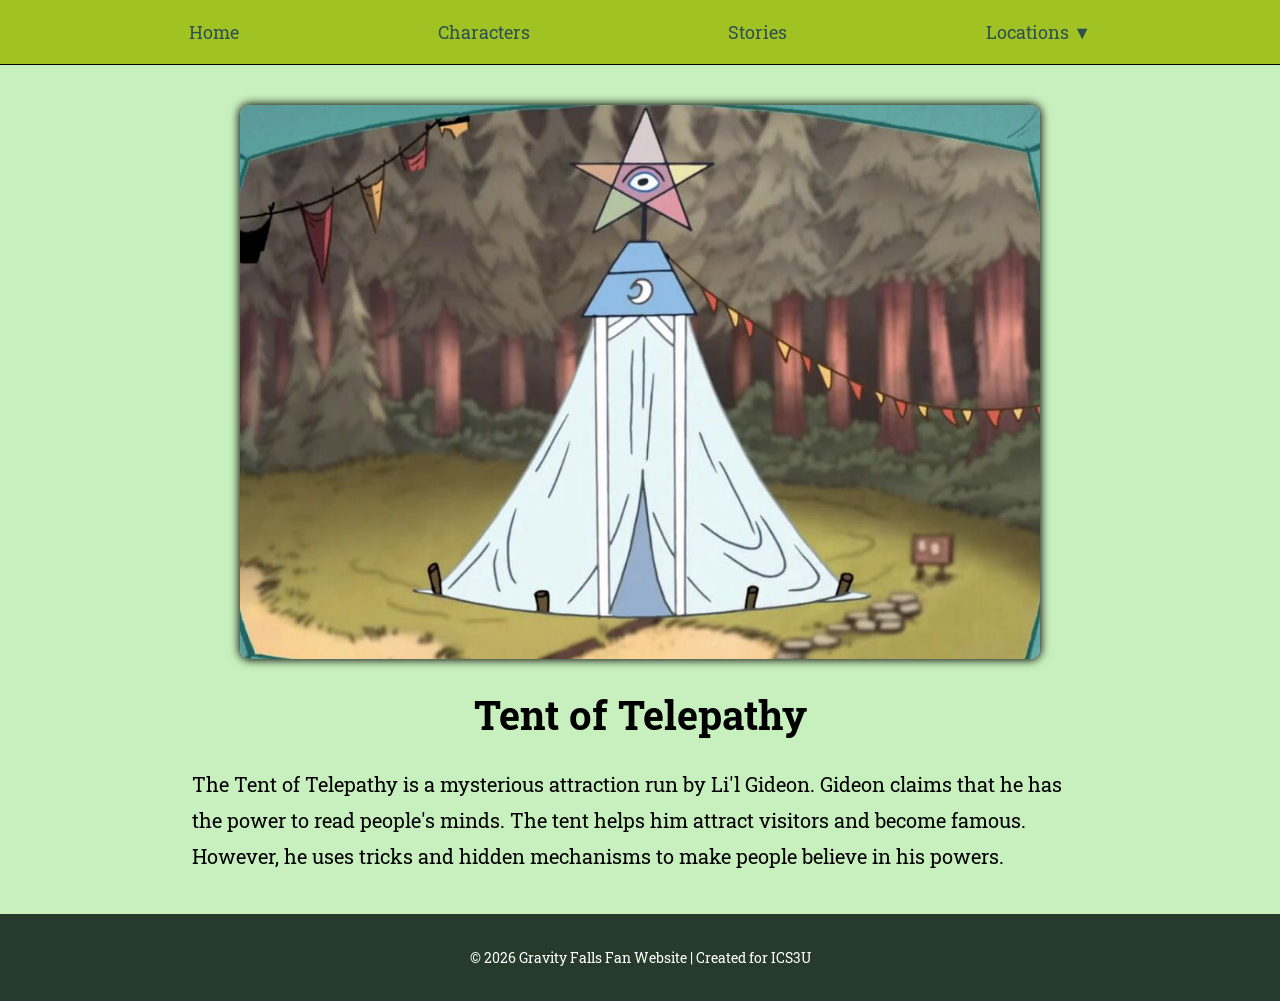
<file: tent.html>
<!DOCTYPE html>
<html>
<head>
	<link rel="preconnect" href="https://fonts.googleapis.com">
    <link rel="preconnect" href="https://fonts.gstatic.com" crossorigin>
    <link href="https://fonts.googleapis.com/css2?family=Roboto+Slab:wght@100..900&display=swap" rel="stylesheet">
	<style>
		*{
			font-family: Roboto Slab;
			box-sizing: border-box;
		}
		body{
			margin: 0;
			background-color: rgb(200, 240, 190);
		}
		.bar{
			background-color: rgb(160, 195, 35 );
			padding: 20px 30px;
			transition: 0.3s;
            display: inline-block;
		}
		.bar:hover{
			background-color: rgb(200, 120, 75 );
			padding: 20px 30px;
			transition: 0.3s;
            display: inline-block;
            border-radius: 10px;
		}
		.nav{
			position: sticky;
			top: 0;
            background-color: rgb(160, 195, 35 );
            padding: 0px 20px;
            width: 100%;
            border-bottom: 1px solid black;
            justify-content: space-evenly;
            display: flex;
            align-items: center;
            box-sizing: border-box;
            z-index: 1000;
        }
		.nav a{
			font-size: 18px;
			text-decoration: none;
			color:darkslategray;
		}
		.dropdown {
            position: relative;
        }
        .dropdown-content {
            display: none;
            position: absolute;
            top: 100%;
            left: 0;
            min-width: 166px;
            background-color: rgb(160, 195, 35 );
            z-index: 1000;
        }


        .dropdown:hover .dropdown-content {
            display: block;
            border-top: 1px solid black;
        }


        .dropdown-content a {
            display: block;
            padding: 12px 15px;
            font-size: 15px;
            border-bottom: 1px solid black;
        }


        .dropdown-content a:hover {
            background-color:rgb(200, 120, 75 );
            
        }
        .container {
    width: 70%;
    margin: 40px auto;
    text-align: center;
}

.container img {
    width: 100%;
    max-width: 800px;
    height: auto;
    border-radius: 10px;
    box-shadow: 0px 0px 10px 1px black;
}

.container h1 {
    font-size: 40px;
    margin: 25px 0;
}

.container p {
    font-size: 20px;
    line-height: 1.8;
    text-align: left;
}
 footer {
            text-align: center;
            padding: 20px;
            background-color: #263b2b;
            color: white;
            font-size: 14px;
       }
    </style>	
    <body>
	
	
	<nav class="nav">
		<div class="bar"><a href="index.html">Home</a></div>
		<div class="bar"><a href="character.html">Characters</a></div>
		<div class="bar"><a href="stories.html">Stories</a></div>
		
		<div class=dropdown>
		    <div class="bar"><a href="location.html">Locations ▼</a></div>
		    <div class="dropdown-content">
		    	<a href="shack.html">Mystery Shack</a>
		    	<a href="tent.html">Tent of Telepathy</a>
		    	<a href="forest.html">Forest</a>
		    	<a href="lake.html">Gravity Falls Lake</a>
		    	<a href="mansion.html">Northwest Mansion</a>
		    </div>
        </div>

	</nav>

    <div class="container">
        <img src="tent.png" alt="Picture">

        <h1>Tent of Telepathy</h1>

        <p>
            The Tent of Telepathy is a mysterious attraction run by Li'l Gideon. Gideon claims that he has the power to read people's minds. The tent helps him attract visitors and become famous. However, he uses tricks and hidden mechanisms to make people believe in his powers.
        </p>
    </div>

    <footer>
  <p>© 2026 Gravity Falls Fan Website | Created for ICS3U</p>
</footer>

	</body>		
</head>
</html>
</file>
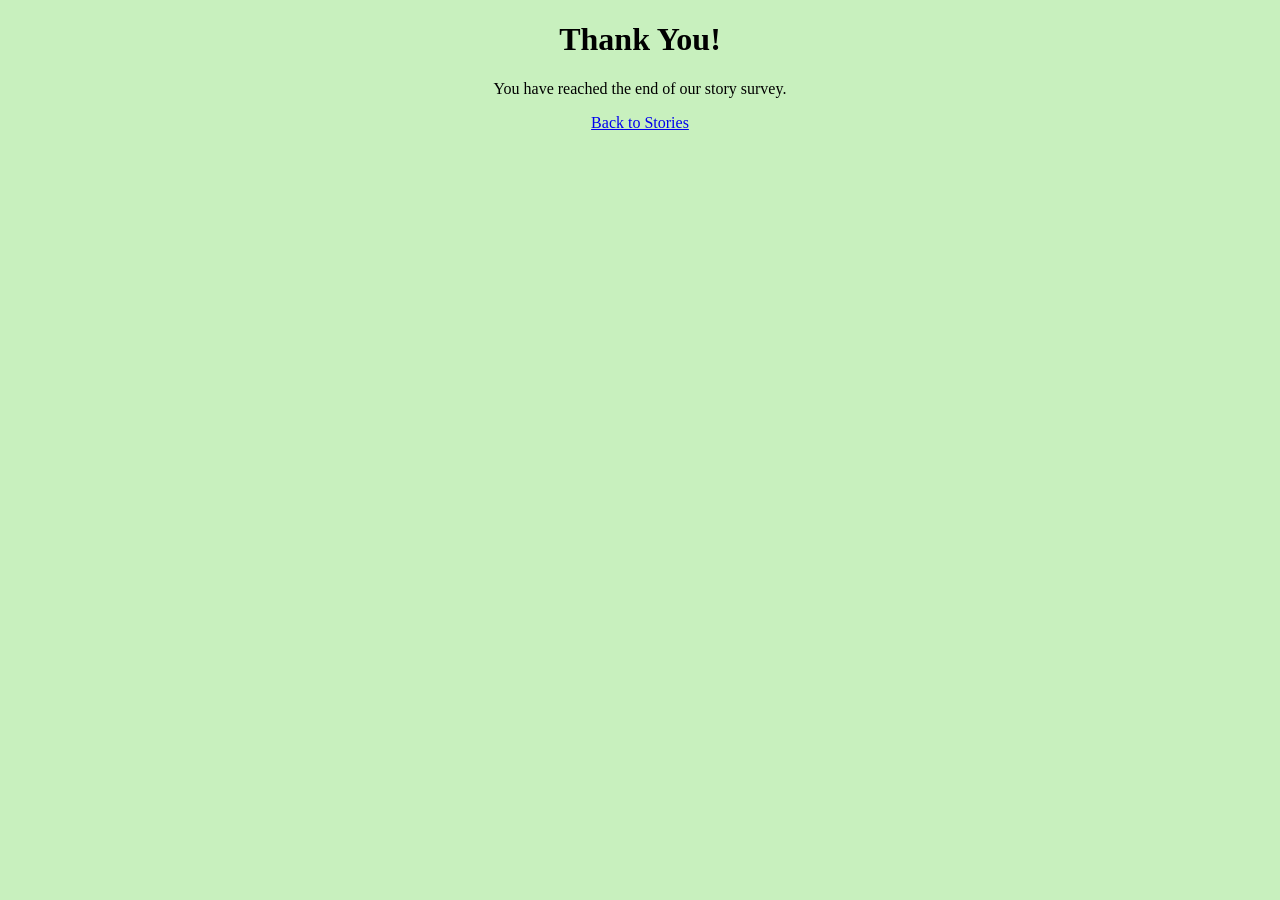
<file: thankyou.html>
<!DOCTYPE html>
<html lang="en">

<head>
    <style>
        body{
            background-color: rgb(200, 240, 190);
        }
    </style>
</head>

<body>

    <center><h1>Thank You!</h1>

    <p>You have reached the end of our story survey.</p>

    <p>
        <a href="stories.html">Back to Stories</a>
    </p>
</center>

</body>
</html>
</file>
<file: style.css>
*{
			font-family: Roboto Slab;
			box-sizing: border-box;
		}
		body{
			margin: 0;
			background-color: rgb(200, 240, 190);
		}
		.bar{
			background-color: rgb(160, 195, 35 );
			padding: 20px 30px;
			transition: 0.3s;
            display: inline-block;
		}
		.bar:hover{
			background-color: rgb(200, 120, 75 );
			padding: 20px 30px;
			transition: 0.3s;
            display: inline-block;
            border-radius: 10px;
		}
		.nav{
			position: sticky;
			top: 0;
            background-color: rgb(160, 195, 35 );
            padding: 0px 20px;
            width: 100%;
            border-bottom: 1px solid black;
            justify-content: space-evenly;
            display: flex;
            align-items: center;
            box-sizing: border-box;
            z-index: 1000;
        }
		.nav a{
			font-size: 18px;
			text-decoration: none;
			color:darkslategray;
		}
		.dropdown {
            position: relative;
        }
        .dropdown-content {
            display: none;
            position: absolute;
            top: 100%;
            left: 0;
            min-width: 166px;
            background-color: rgb(160, 195, 35 );
            z-index: 1000;
        }


        .dropdown:hover .dropdown-content {
            display: block;
            border-top: 1px solid black;
        }


        .dropdown-content a {
            display: block;
            padding: 12px 15px;
            font-size: 15px;
            border-bottom: 1px solid black;
        }


        .dropdown-content a:hover {
            background-color:rgb(200, 120, 75 );
            
        }
		.stories-content{
	    	margin-bottom: 120px;
	    }
	    .story-card{
	    	margin-bottom: 120px;
	    }
	    .story-comparison{
	    	margin-bottom: 120px;
	    }
	    .story-form{
	    	margin-bottom: 120px;
	    }
	    .story-links{
	    	margin-bottom: 120px;
	    }
	    .story-guide a{
	    	text-decoration: none;
	    	color:black;
	    }
	    .story-guide a:hover{
	    	color:rgb(240, 150, 54);
	    }

		#tourist-trapped1{
			width:550px;
			height:500px;
		}
		#tourist-trapped2{
			width:550px;
			height:500px;
		}
		#tourist-trapped3{
			width:550px;
			height:500px;
		}
		#NorthwestMansionMystery1{
			width:600px;
			height:500px;
		}
		#NorthwestMansionMystery2{
			width:500px;
			height:500px;
		}
		#NorthwestMansionMystery3{
			width:570px;
			height:500px;
		}
		#NotWhatHeSeems1{
			width:480px;
			height:500px;
		}
		#NotWhatHeSeems2{
			width:620px;
			height:500px;
		}
		#NotWhatHeSeems3{
			width:570px;
			height:500px;
		}
		#ATaleofTwoStans1{
			width:560px;
			height:500px;
		}
		#ATaleofTwoStans2{
			width:560px;
			height:500px;
		}
		#ATaleofTwoStans3{
			width:560px;
			height:500px;
		}
		footer {
            text-align: center;
            padding: 20px;
            background-color: #263b2b;
            color: white;
            font-size: 14px;
       }
</file>
